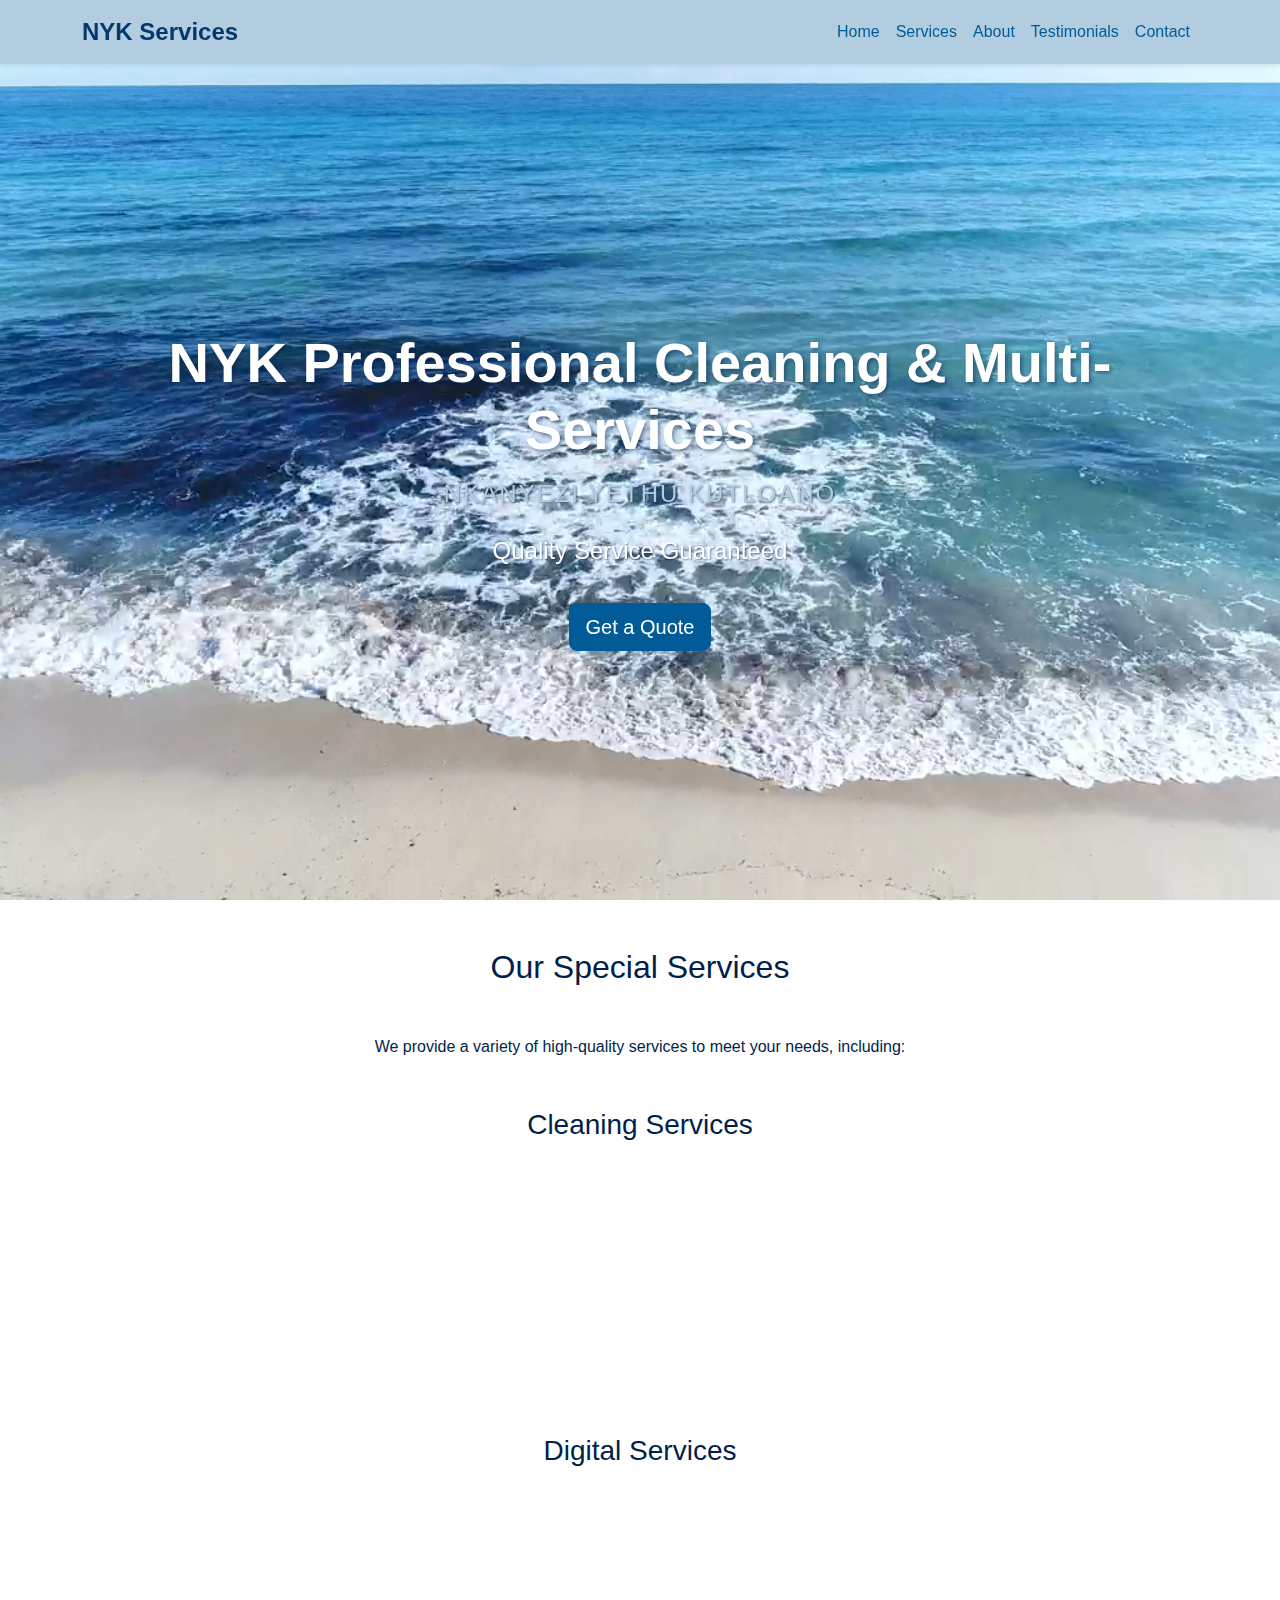
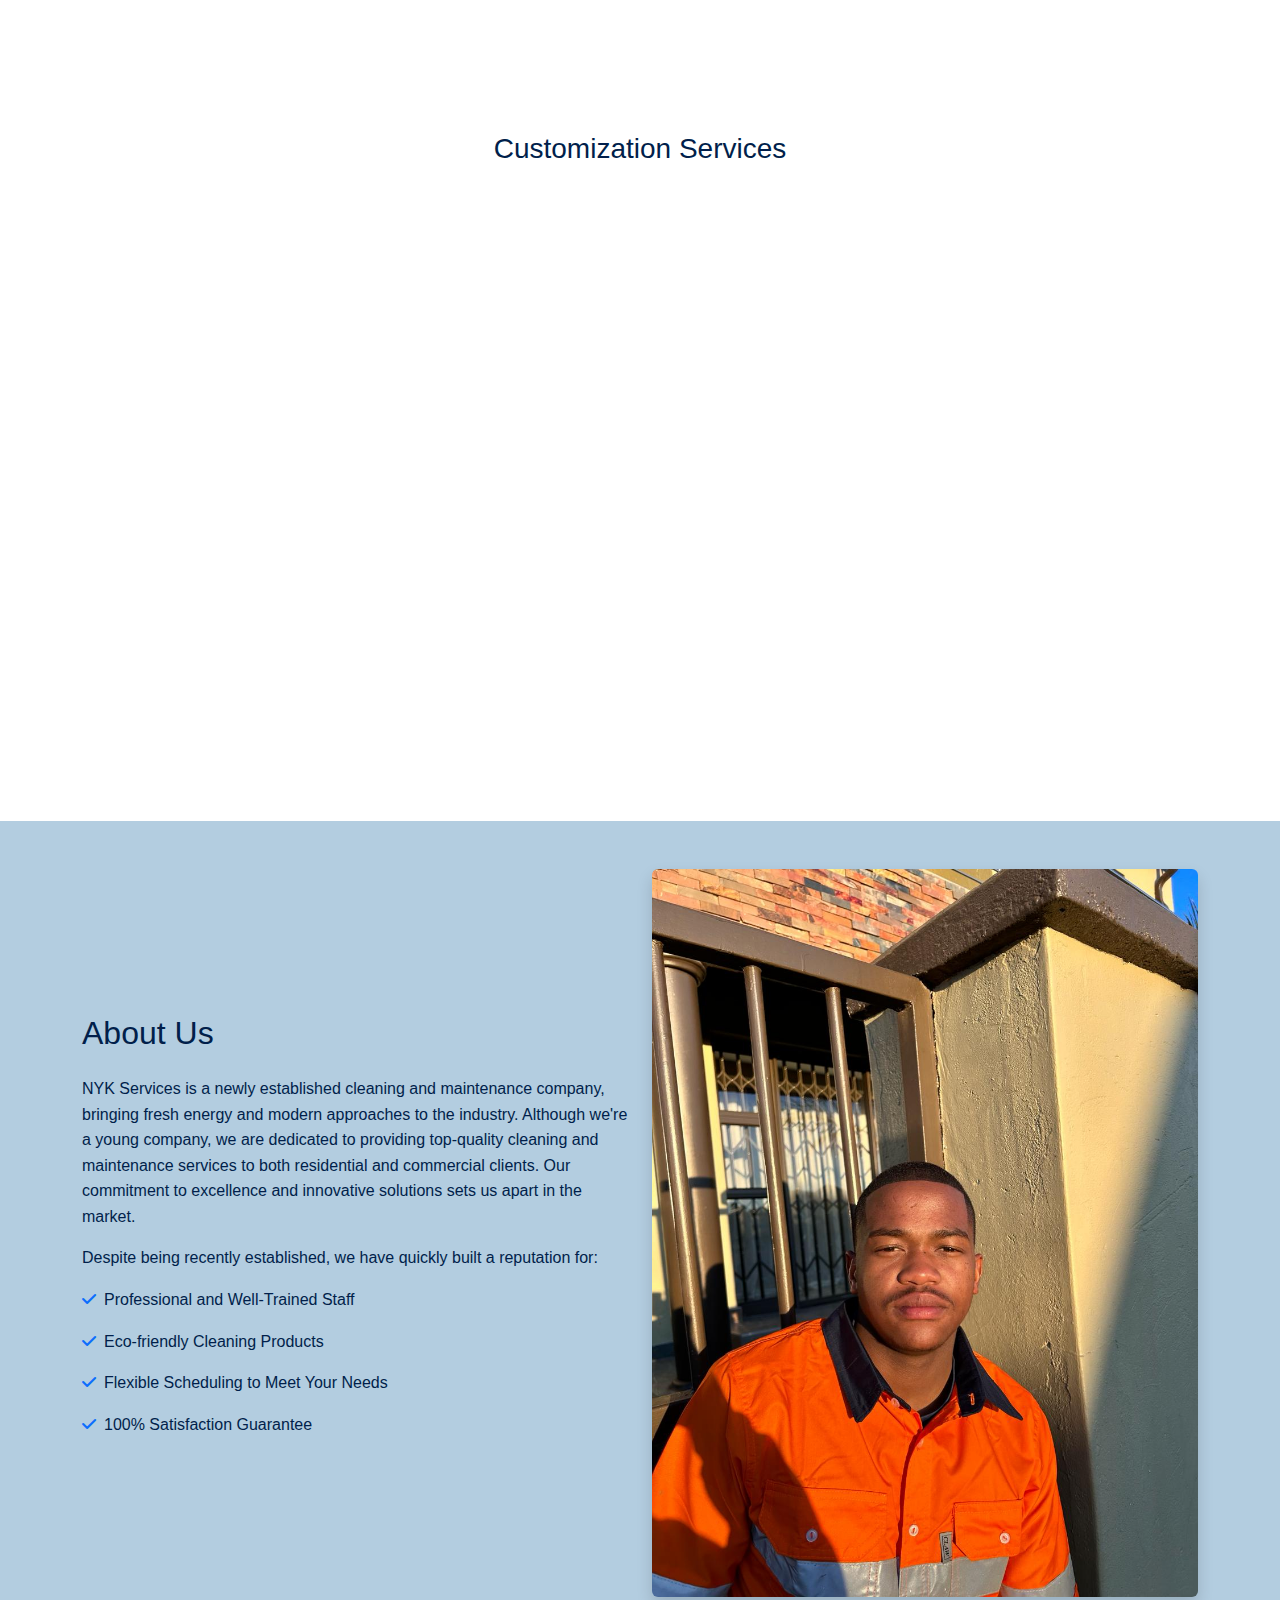
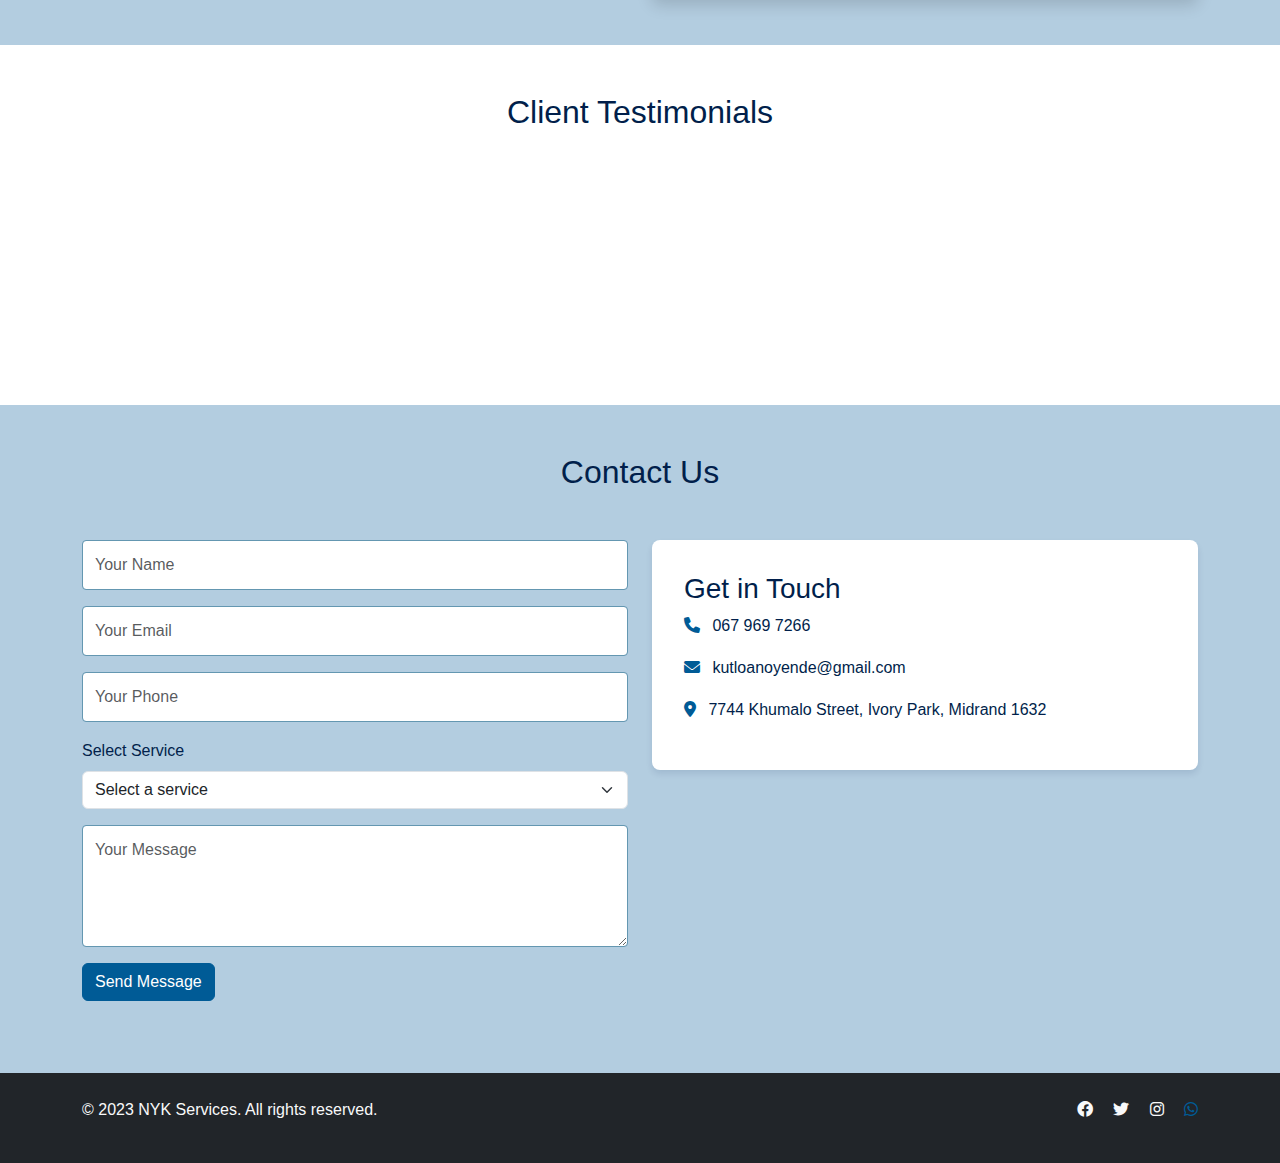
<file: index.html>
<!DOCTYPE html>
<html lang="en">
<head>
    <meta charset="UTF-8">
    <meta name="viewport" content="width=device-width, initial-scale=1.0">
    <title>NYK - Professional Cleaning & Multi-Services</title>
    <link href="https://cdn.jsdelivr.net/npm/bootstrap@5.3.0/dist/css/bootstrap.min.css" rel="stylesheet">
    <link href="https://cdnjs.cloudflare.com/ajax/libs/font-awesome/6.0.0/css/all.min.css" rel="stylesheet">
    <link href="styles.css" rel="stylesheet">
</head>
<body>
    <!-- Navigation -->
    <nav class="navbar navbar-expand-lg navbar-light bg-light fixed-top">
        <div class="container">
            <a class="navbar-brand" href="#">NYK Services</a>
            <button class="navbar-toggler" type="button" data-bs-toggle="collapse" data-bs-target="#navbarNav">
                <span class="navbar-toggler-icon"></span>
            </button>
            <div class="collapse navbar-collapse" id="navbarNav">
                <ul class="navbar-nav ms-auto">
                    <li class="nav-item"><a class="nav-link" href="#home">Home</a></li>
                    <li class="nav-item"><a class="nav-link" href="#services">Services</a></li>
                    <li class="nav-item"><a class="nav-link" href="#about">About</a></li>
                    <li class="nav-item"><a class="nav-link" href="#testimonials">Testimonials</a></li>
                    <li class="nav-item"><a class="nav-link" href="#contact">Contact</a></li>
                </ul>
            </div>
        </div>
    </nav>

    <!-- Hero Section -->
    <header id="home" class="hero">
        <div class="video-background">
            <video autoplay muted loop playsinline>
                <source src="images/mixkit-waves-coming-to-the-beach-5016-hd-ready.mp4" type="video/mp4">
            </video>
        </div>
        <div class="hero-content">
            <div class="container h-100">
                <div class="row h-100 align-items-center">
                    <div class="col-12 text-center">
                        <h1 class="fw-bold">NYK Professional Cleaning & Multi-Services</h1>
                        <h4 class="text-white mb-4 fw-light" style="letter-spacing: 2px; text-transform: uppercase;">Nkanyezi Yethu Kutloano</h4>
                        <p class="lead">Quality Service Guaranteed</p>
                        <a href="/services/contact.html" class="btn btn-primary btn-lg">Get a Quote</a>
                    </div>
                </div>
            </div>
        </div>
    </header>
<!-- Services Section -->
<section id="services" class="py-5">
    <div class="container">
        <h2 class="text-center mb-5">Our Special Services</h2>
        <p class="text-center mb-5">We provide a variety of high-quality services to meet your needs, including:</p>

        <!-- Cleaning Services -->
        <h3 class="text-center mb-4">Cleaning Services</h3>
        <div class="row g-4">
            <div class="col-md-4">
                <a href="services/indoorcarwash-service.html" style="text-decoration: none; color: inherit;">
                    <div class="card h-100">
                        <div class="card-body text-center">
                            <i class="fas fa-car fa-3x mb-3" style="color: var(--medium-blue)"></i>
                            <h4 class="card-title">Mobile Car Detailing Service</h4>
                            <p class="card-text">Professional cleaning for your car, inside and out.</p>
                        </div>
                    </div>
                </a>
            </div>
            <div class="col-md-4">
                <a href="services/yardcleaningandgardening-service.html" style="text-decoration: none; color: inherit;">
                    <div class="card h-100">
                        <div class="card-body text-center">
                            <i class="fas fa-tree fa-3x mb-3" style="color: var(--medium-blue)"></i>
                            <h4 class="card-title">Yard Cleaning and Gardening</h4>
                            <p class="card-text">Building cleaning and Caring.</p>
                        </div>
                    </div>
                </a>
            </div>
            <div class="col-md-4">
                <a href="services/buildingcleaning-service.html" style="text-decoration: none; color: inherit;">
                    <div class="card h-100">
                        <div class="card-body text-center">
                            <i class="fas fa-home fa-3x mb-3" style="color: var(--medium-blue)"></i>                            <h4 class="card-title">Building and cleaning</h4>
                             <p class="card-text">Building cleaning and Caring.</p>
                        </div>
                    </div>
                </a>
            </div>
        </div>

        <!-- Digital Services -->
        <h3 class="text-center my-4">Digital Services</h3>
        <div class="row g-4">
            <div class="col-md-4">
                <a href="services/eventpromotions-service.html" style="text-decoration: none; color: inherit;">
                    <div class="card h-100">
                        <div class="card-body text-center">
                            <i class="fas fa-ad fa-3x mb-3" style="color: var(--medium-blue)"></i>
                            <h4 class="card-title">Event Promotions</h4>
                            <p class="card-text">Creating stunning posts for your events.</p>
                        </div>
                    </div>
                </a>
            </div>
            <div class="col-md-4">
                <a href="services/digital-service.html" style="text-decoration: none; color: inherit;">
                    <div class="card h-100">
                        <div class="card-body text-center">
                            <i class="fas fa-laptop-code fa-3x mb-3" style="color: var(--medium-blue)"></i>
                            <h4 class="card-title">Website Development</h4>
                            <p class="card-text">Building modern and functional websites.</p>
                        </div>
                    </div>
                </a>
            </div>
            <div class="col-md-4">
                <a href="services/deepcleaning-services.html" style="text-decoration: none; color: inherit;">
                    <div class="card h-100">
                        <div class="card-body text-center">
                            <i class="fas fa-broom fa-3x mb-3" style="color: var(--medium-blue)"></i>
                            <h4 class="card-title">Deep Cleaning Services</h4>
                            <p class="card-text">Thorough cleaning for cars, houses, and more.</p>
                        </div>
                    </div>
                </a>
            </div>
        </div>
        

        <!-- Customization Services -->
        <h3 class="text-center my-4">Customization Services</h3>
        <div class="row g-4">
            <div class="col-md-4">
                <a href="services/customization-service.html" style="text-decoration: none; color: inherit;">
                    <div class="card h-100">
                        <div class="card-body text-center">
                            <i class="fas fa-mobile-alt fa-3x mb-3" style="color: var(--medium-blue)"></i>
                            <h4 class="card-title">Phone & Key Customization</h4>
                            <p class="card-text">Unique designs for your gadgets and accessories.</p>
                        </div>
                    </div>
                </a>
            </div>
            <div class="col-md-4">
                <a href="services/painting-service.html" style="text-decoration: none; color: inherit;">
                    <div class="card h-100">
                        <div class="card-body text-center">
                            <i class="fas fa-paint-roller fa-3x mb-3" style="color: var(--medium-blue)"></i>
                            <h4 class="card-title">Painting Services</h4>
                            <ul class="list-unstyled">
                                <li>✓ Paving Painting</li>
                                <li>✓ Wall Painting (Interior & Exterior)</li>
                                <li>✓ Paving Maintenance</li>
                            </ul>
                        </div>
                    </div>
                </a>
            </div>
            <div class="col-md-4">
                <a href="services/automotive-service.html" style="text-decoration: none; color: inherit;">
                    <div class="card h-100">
                        <div class="card-body text-center">
                            <i class="fas fa-cogs fa-3x mb-3" style="color: var(--medium-blue)"></i>
                            <h4 class="card-title">Automotive Services</h4>
                            <ul class="list-unstyled">
                                <li><i class="fas fa-check me-2"></i>Wheel alignment</li>
                                <li><i class="fas fa-check me-2"></i>Tyre changes</li>
                                <li><i class="fas fa-check me-2"></i>Oil changes</li>
                            </ul>
                        </div>
                    </div>
                </a>
            </div>
            <div>
                <!-- Headlight Restoration Service Section -->
                <div class="col-md-4">
                    <a href="services/headlight-restoration-service.html" style="text-decoration: none; color: inherit;">
                        <div class="card h-100">
                            <div class="card-body text-center">
                                <i class="fas fa-car fa-3x mb-3" style="color: var(--medium-blue)"></i>
                                <h4 class="card-title">Headlight Restoration Service</h4>
                                <p class="card-text">Are your headlights foggy, yellow, or scratched? Poor visibility at night? We've got the solution! At NYK.</p>
                            </div>
                        </div>
                    </a>
                </div>
            </div>
        </div>
    </div>
</section>


    <!-- About Section -->
    <section id="about" class="py-5 bg-light">
        <div class="container">
            <div class="row align-items-center">
                <div class="col-lg-6">
                    <h2 class="mb-4">About Us</h2>
                    <p>NYK Services is a newly established cleaning and maintenance company, bringing fresh energy and modern approaches to the industry. Although we're a young company, we are dedicated to providing top-quality cleaning and maintenance services to both residential and commercial clients. Our commitment to excellence and innovative solutions sets us apart in the market.</p>
                    <p>Despite being recently established, we have quickly built a reputation for:</p>
                    <ul class="list-unstyled">
                        <li><i class="fas fa-check text-primary me-2"></i>Professional and Well-Trained Staff</li>
                        <li><i class="fas fa-check text-primary me-2"></i>Eco-friendly Cleaning Products</li>
                        <li><i class="fas fa-check text-primary me-2"></i>Flexible Scheduling to Meet Your Needs</li>
                        <li><i class="fas fa-check text-primary me-2"></i>100% Satisfaction Guarantee</li>
                    </ul>
                </div>
                <div class="col-lg-6">
                    <img src="images/me.jpeg" alt="About NYK Services" class="img-fluid rounded shadow">
                </div>
            </div>
        </div>
    </section>

    <!-- Testimonials Section -->
    <section id="testimonials" class="py-5">
        <div class="container">
            <h2 class="text-center mb-5">Client Testimonials</h2>
            <div class="row">
                <div class="col-md-4 mb-4">
                    <div class="card h-100">
                        <div class="card-body">
                            <p class="card-text">"Excellent service! They are thorough, professional, and always on time."</p>
                            <footer class="blockquote-footer">John D.</footer>
                        </div>
                    </div>
                </div>
                <div class="col-md-4 mb-4">
                    <div class="card h-100">
                        <div class="card-body">
                            <p class="card-text">"The best cleaning service I've ever used. Highly recommended!"</p>
                            <footer class="blockquote-footer">Sarah M.</footer>
                        </div>
                    </div>
                </div>
                <div class="col-md-4 mb-4">
                    <div class="card h-100">
                        <div class="card-body">
                            <p class="card-text">"Very reliable and professional. They do an amazing job every time."</p>
                            <footer class="blockquote-footer">Michael R.</footer>
                        </div>
                    </div>
                </div>
            </div>
        </div>
    </section>

    <!-- Contact Section -->
    <section id="contact" class="py-5 bg-light">
        <div class="container">
            <h2 class="text-center mb-5">Contact Us</h2>
            <div class="row">
                <div class="col-lg-6 mb-4">
                    <form id="contactForm" onsubmit="redirectToGmail(event)">
                        <div class="mb-3">
                            <input type="text" id="name" class="form-control" placeholder="Your Name" required>
                        </div>
                        <div class="mb-3">
                            <input type="email" id="email" class="form-control" placeholder="Your Email" required>
                        </div>
                        <div class="mb-3">
                            <input type="tel" id="phone" class="form-control" placeholder="Your Phone">
                        </div>
                        <div class="mb-3">
                            <label for="service" class="form-label">Select Service</label>
                            <select id="service" class="form-select" required>
                                <option value="" disabled selected>Select a service</option>
                                <option>Cleaning Services</option>
                                <option>Indoor Car Wash</option>
                                <option>Yard Cleaning and Gardening</option>
                                <option>Digital Services</option>
                                <option>Event Promotions</option>
                                <option>Website Development</option>
                                <option>Deep Cleaning Services</option>
                                <option>Customization Services</option>
                                <option>Painting Services</option>
                                <option>Automotive Services</option>
                                <!-- Add more services as needed -->
                            </select>
                        </div>
                        <div class="mb-3">
                            <textarea id="message" class="form-control" rows="4" placeholder="Your Message" required></textarea>
                        </div>
                        <button type="submit" class="btn btn-primary">Send Message</button>
                    </form>
                </div>
                <div class="col-lg-6">
                    <div class="contact-info">
                        <h3>Get in Touch</h3>
                        <p><i class="fas fa-phone me-2"></i> 067 969 7266</p>
                        <p><i class="fas fa-envelope me-2"></i> kutloanoyende@gmail.com</p>
                        <p><i class="fas fa-map-marker-alt me-2"></i> 7744 Khumalo Street, Ivory Park, Midrand 1632</p>
                    </div>
                </div>
            </div>
        </div>
    </section>

    <!-- Footer -->
    <footer class="bg-dark text-light py-4">
        <div class="container">
            <div class="row">
                <div class="col-md-6">
                    <p>&copy; 2023 NYK Services. All rights reserved.</p>
                </div>
                <div class="col-md-6 text-md-end">
                    <a href="#" class="text-light me-3"><i class="fab fa-facebook"></i></a>
                    <a href="#" class="text-light me-3"><i class="fab fa-twitter"></i></a>
                    <a href="#" class="text-light me-3"><i class="fab fa-instagram"></i></a>
                    <a href="https://wa.me/270635975488" target="_blank" class="text-light"><i class="fab fa-whatsapp"></i></a>
                </div>
            </div>
        </div>
    </footer>

    <script src="https://cdn.jsdelivr.net/npm/bootstrap@5.3.0/dist/js/bootstrap.bundle.min.js"></script>
    <script>
        function redirectToGmail(event) {
            event.preventDefault();

            const name = document.getElementById('name').value;
            const email = document.getElementById('email').value;
            const phone = document.getElementById('phone').value;
            const service = document.getElementById('service').value;
            const message = document.getElementById('message').value;

            const subject = `Service Request: ${service} - ${name}`;
            const body = `
Name: ${name}
Email: ${email}
Phone: ${phone}
Service: ${service}

Message:
${message}

IMPORTANT: Please ensure you attach all relevant documents, images, or videos in this email before sending.
            `;

            // Redirect to Gmail
            const gmailUrl = `https://mail.google.com/mail/?view=cm&fs=1&to=kutloanoyende@gmail.com&su=${encodeURIComponent(subject)}&body=${encodeURIComponent(body)}`;
            window.open(gmailUrl, '_blank');
        }
    </script>
    <script src="script.js"></script>
</body>
</html>
</file>
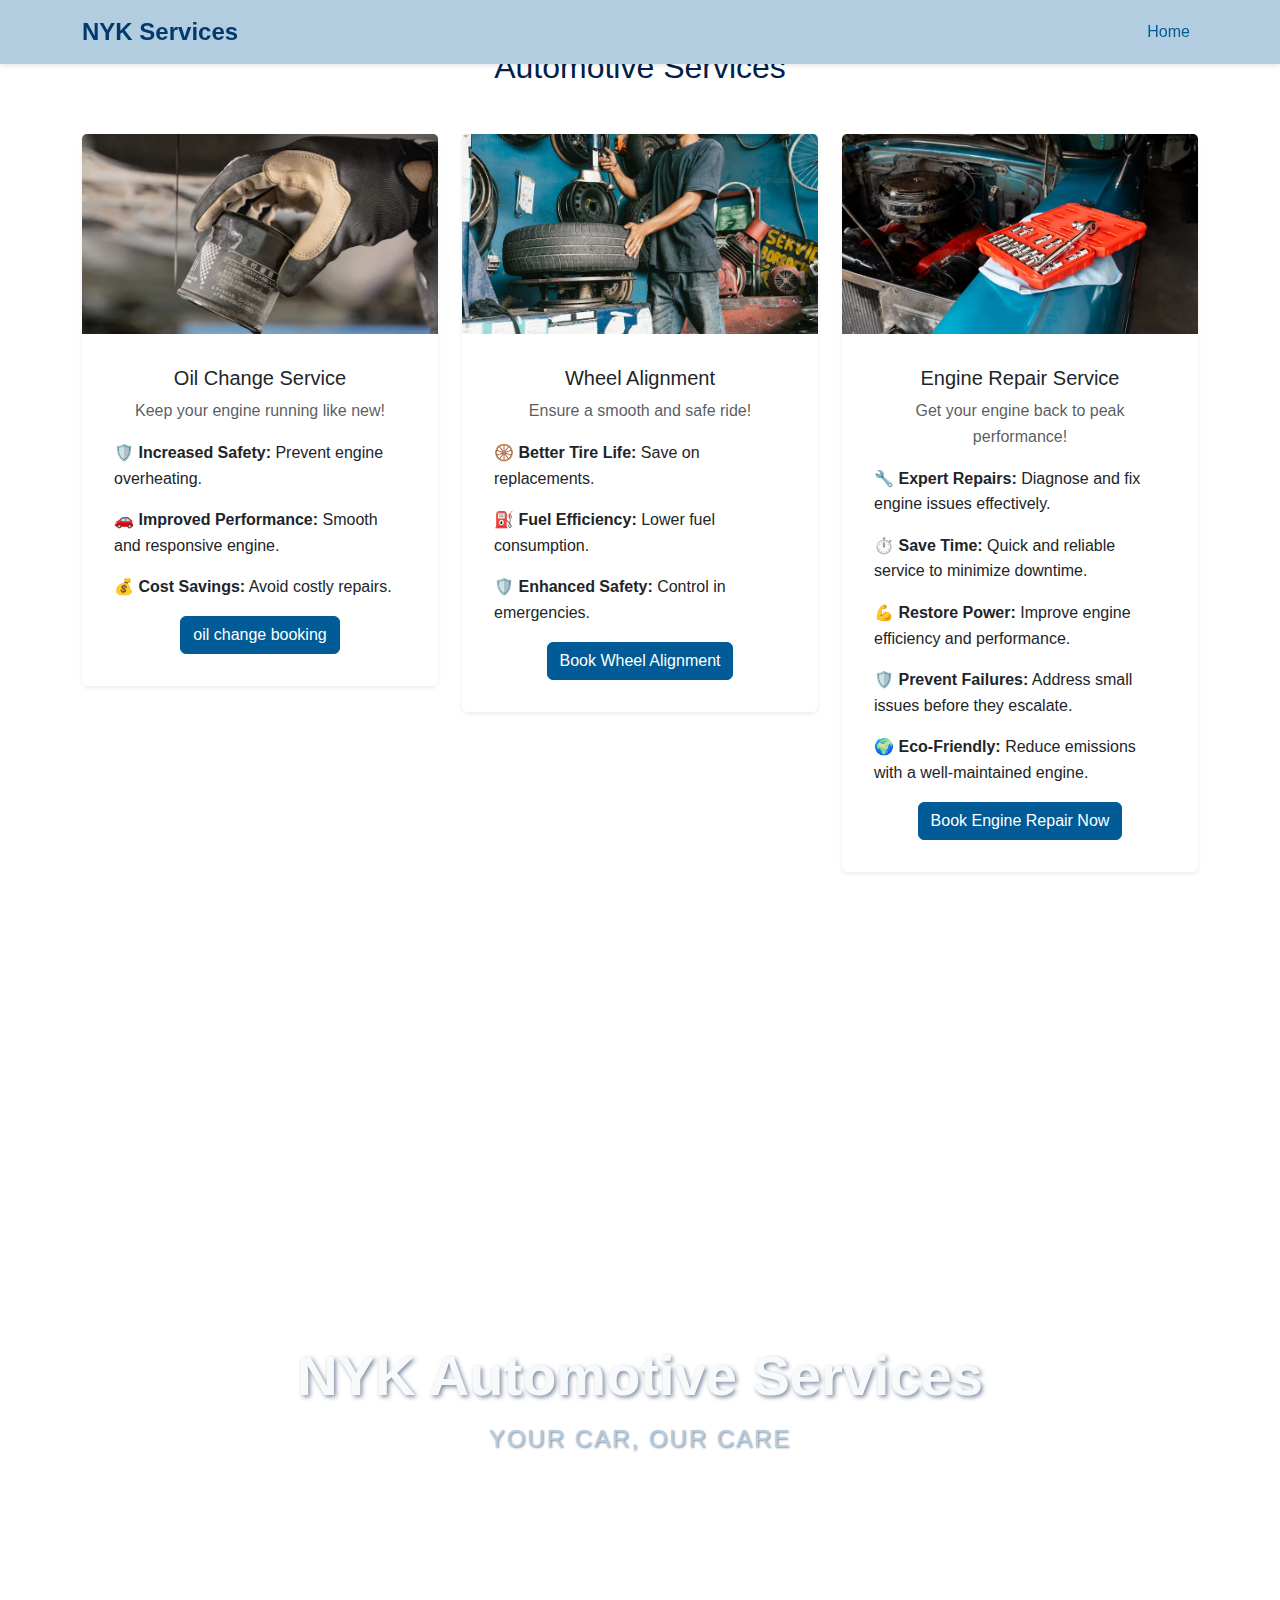
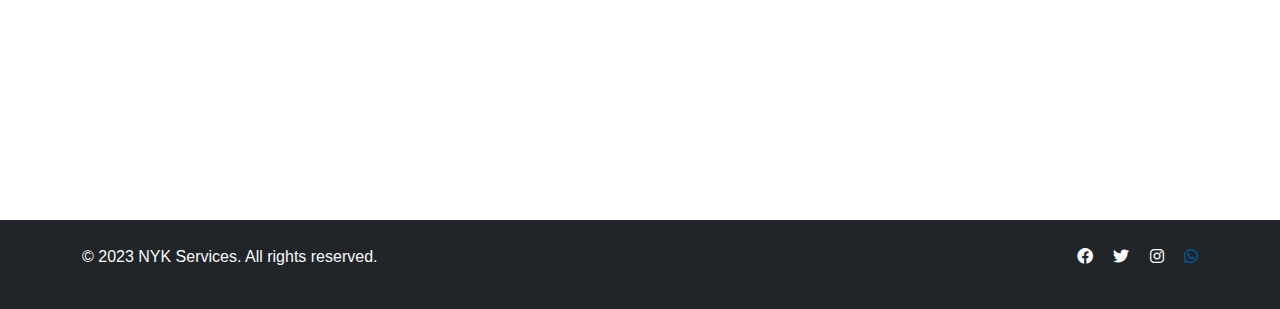
<file: services/automotive-service.html>
<!DOCTYPE html>
<html lang="en">
<head>
    <meta charset="UTF-8">
    <meta name="viewport" content="width=device-width, initial-scale=1.0">
    <title>NYK - Automotive Services</title>
    <link href="https://cdn.jsdelivr.net/npm/bootstrap@5.3.0/dist/css/bootstrap.min.css" rel="stylesheet">
    <link href="https://cdnjs.cloudflare.com/ajax/libs/font-awesome/6.0.0/css/all.min.css" rel="stylesheet">
    <link href="../styles.css" rel="stylesheet"> <!-- Ensure correct path to styles.css -->
</head>
<body>
    <!-- Navigation -->
    <nav class="navbar navbar-expand-lg navbar-light bg-light fixed-top">
        <div class="container">
            <a class="navbar-brand" href="#">NYK Services</a>
            <button class="navbar-toggler" type="button" data-bs-toggle="collapse" data-bs-target="#navbarNav">
                <span class="navbar-toggler-icon"></span>
            </button>
            <div class="collapse navbar-collapse" id="navbarNav">
                <ul class="navbar-nav ms-auto">
                    <li class="nav-item"><a class="nav-link" href="../index.html">Home</a></li>
                </ul>
            </div>
        </div>
    </nav>


    <!-- Automotive Services Section -->
    <section id="automotive-images" class="py-5">
        <div class="container">
            <h2 class="text-center mb-5">Automotive Services</h2>
            <div class="row g-4">
                <!-- Oil Change Card -->
                <div class="col-lg-4 col-md-6">
                    <div class="card shadow-sm">
                        <img src="servicesimages/automotive/3.avif" class="card-img-top img-fluid" alt="Oil Change Service" style="object-fit: cover; height: 200px;">
                        <div class="card-body">
                            <h5 class="card-title text-center">Oil Change Service</h5>
                            <p class="text-muted text-center mb-3">Keep your engine running like new!</p>
                            <ul class="list-unstyled">
                                <li>🛡️ <strong>Increased Safety:</strong> Prevent engine overheating.</li>
                                <li>🚗 <strong>Improved Performance:</strong> Smooth and responsive engine.</li>
                                <li>💰 <strong>Cost Savings:</strong> Avoid costly repairs.</li>
                            </ul>
                            <div class="text-center mt-3">
                                <button type="button" class="btn btn-primary" onclick="window.location.href='./contact.html'">oil change booking</button>
                            </div>
                        </div>
                    </div>
                </div>

                <!-- Wheel Alignment Card -->
                <div class="col-lg-4 col-md-6">
                    <div class="card shadow-sm">
                        <img src="servicesimages/automotive/2.avif" class="card-img-top img-fluid" alt="Wheel Alignment" style="object-fit: cover; height: 200px;">
                        <div class="card-body">
                            <h5 class="card-title text-center">Wheel Alignment</h5>
                            <p class="text-muted text-center mb-3">Ensure a smooth and safe ride!</p>
                            <ul class="list-unstyled">
                                <li>🛞 <strong>Better Tire Life:</strong> Save on replacements.</li>
                                <li>⛽ <strong>Fuel Efficiency:</strong> Lower fuel consumption.</li>
                                <li>🛡️ <strong>Enhanced Safety:</strong> Control in emergencies.</li>
                            </ul>
                            <div class="text-center mt-3">
                                <button type="button" class="btn btn-primary" onclick="window.location.href='./contact.html'">Book Wheel Alignment</button>
                            </div>
                        </div>
                    </div>
                </div>

                <!-- Add more service cards here -->

                <div class="col-lg-4 col-md-6">
                    <div class="card shadow-sm">
                        <!-- Updated Image -->
                        <img src="servicesimages/automotive/4.avif" class="card-img-top img-fluid" alt="Wheel Alignment" style="object-fit: cover; height: 200px;">
                        <div class="card-body">
                            <!-- Updated Title -->
                            <h5 class="card-title text-center">Engine Repair Service</h5>
                            <!-- Updated Description -->
                            <p class="text-muted text-center mb-3">Get your engine back to peak performance!</p>
                            <!-- Updated List -->
                            <ul class="list-unstyled">
                                <li>🔧 <strong>Expert Repairs:</strong> Diagnose and fix engine issues effectively.</li>
                                <li>⏱️ <strong>Save Time:</strong> Quick and reliable service to minimize downtime.</li>
                                <li>💪 <strong>Restore Power:</strong> Improve engine efficiency and performance.</li>
                                <li>🛡️ <strong>Prevent Failures:</strong> Address small issues before they escalate.</li>
                                <li>🌍 <strong>Eco-Friendly:</strong> Reduce emissions with a well-maintained engine.</li>
                            </ul>
                            <!-- Call-to-Action -->
                            <div class="text-center mt-3">
                                <button type="button" class="btn btn-primary" onclick="window.location.href='./contact.html'">Book Engine Repair Now</button>
                            </div>
                        </div>
                    </div>
                </div>
                
    </section>

    

    <!-- Hero Section -->
    <header id="home" class="hero">
        <div class="hero-slider">
            <div class="slide" style="background-image: url('servicesimages/automotive/wheel1.webp');"></div>
        </div>
        <div class="hero-content">
            <div class="container h-100">
                <div class="row h-100 align-items-center">
                    <div class="col-12 text-center">
                        <h1 class="fw-bold text-light">NYK Automotive Services</h1>
                        <h4 class="text-white mb-4 fw-light" style="letter-spacing: 2px; text-transform: uppercase;">Your Car, Our Care</h4>
                    </div>
                </div>
            </div>
        </div>
    </header>
    

    <!-- Footer -->
    <footer class="bg-dark text-light py-4">
        <div class="container">
            <div class="row">
                <div class="col-md-6">
                    <p>&copy; 2023 NYK Services. All rights reserved.</p>
                </div>
                <div class="col-md-6 text-md-end">
                    <a href="#" class="text-light me-3"><i class="fab fa-facebook"></i></a>
                    <a href="#" class="text-light me-3"><i class="fab fa-twitter"></i></a>
                    <a href="#" class="text-light me-3"><i class="fab fa-instagram"></i></a>
                    <a href="https://wa.me/270635975488" target="_blank" class="text-light"><i class="fab fa-whatsapp"></i></a>
                </div>
            </div>
        </div>
    </footer>

    <script src="https://cdn.jsdelivr.net/npm/bootstrap@5.3.0/dist/js/bootstrap.bundle.min.js"></script>
</body>
</html>
</file>
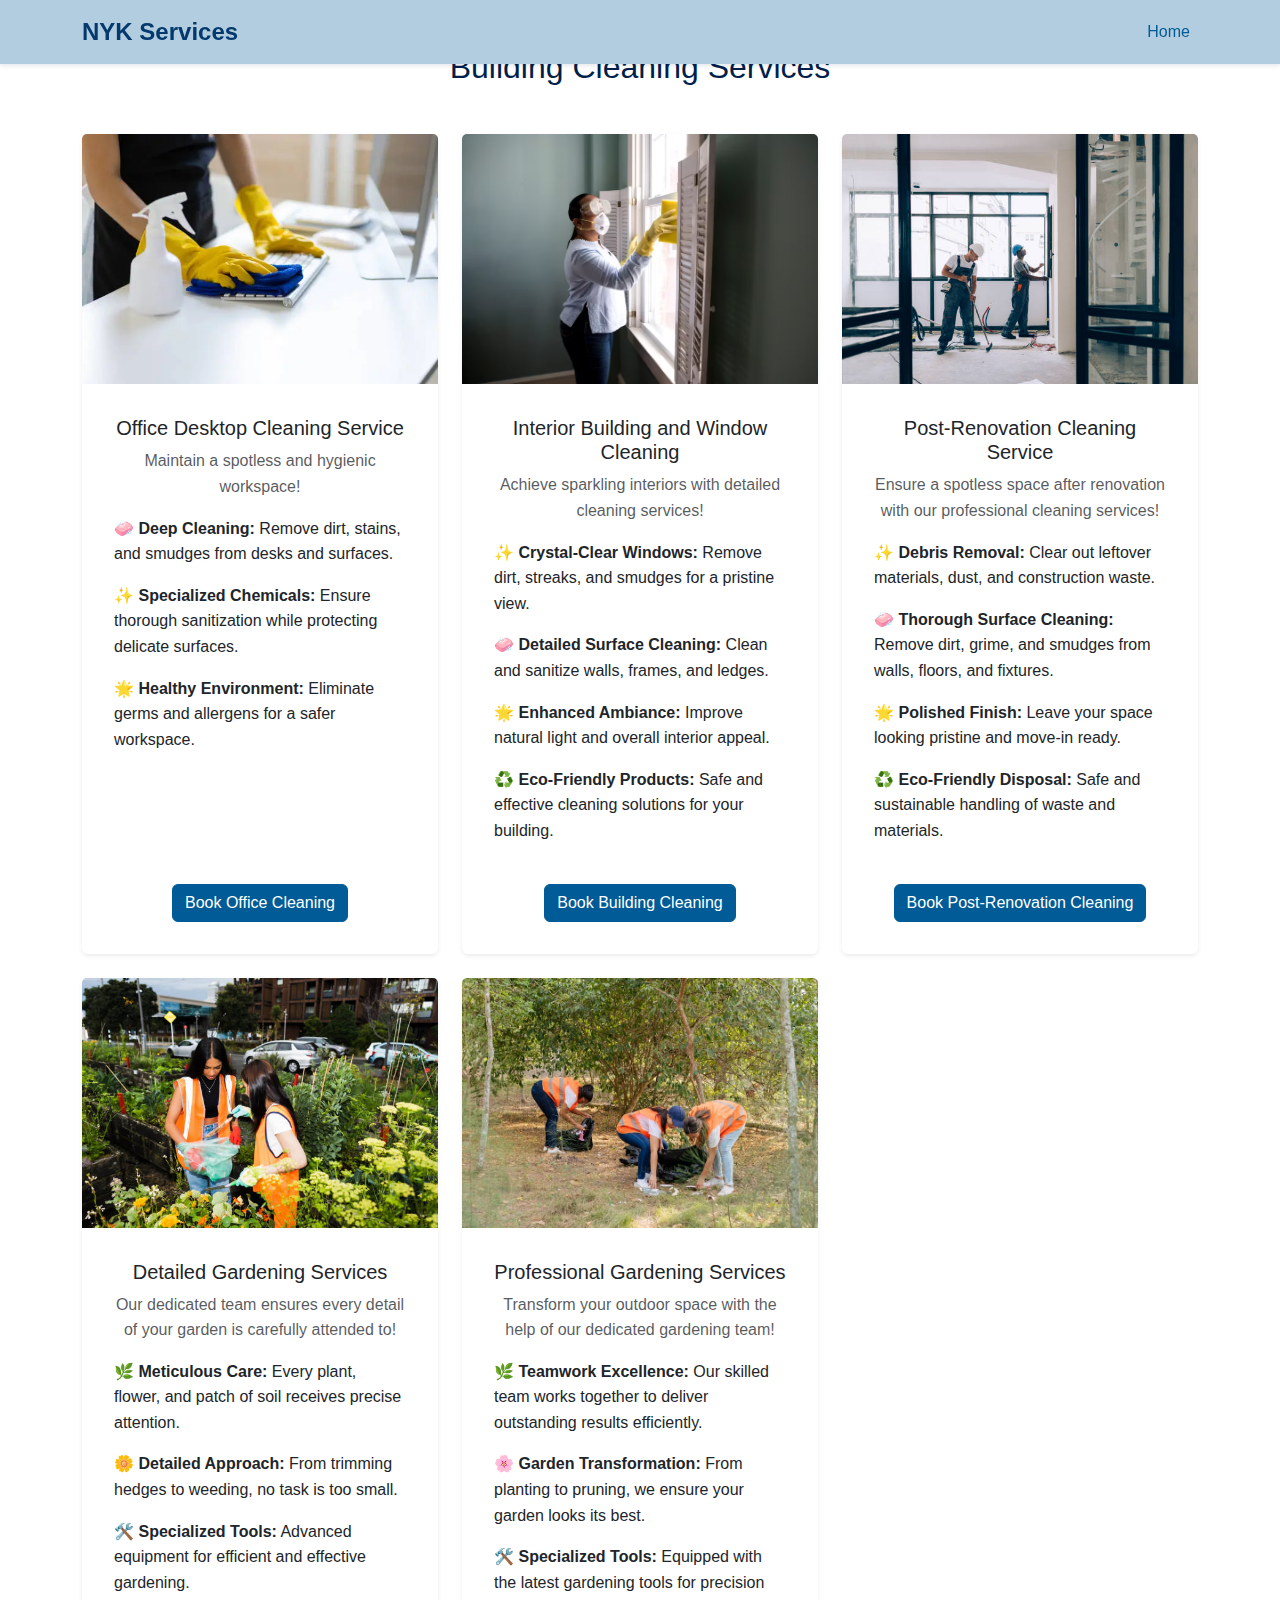
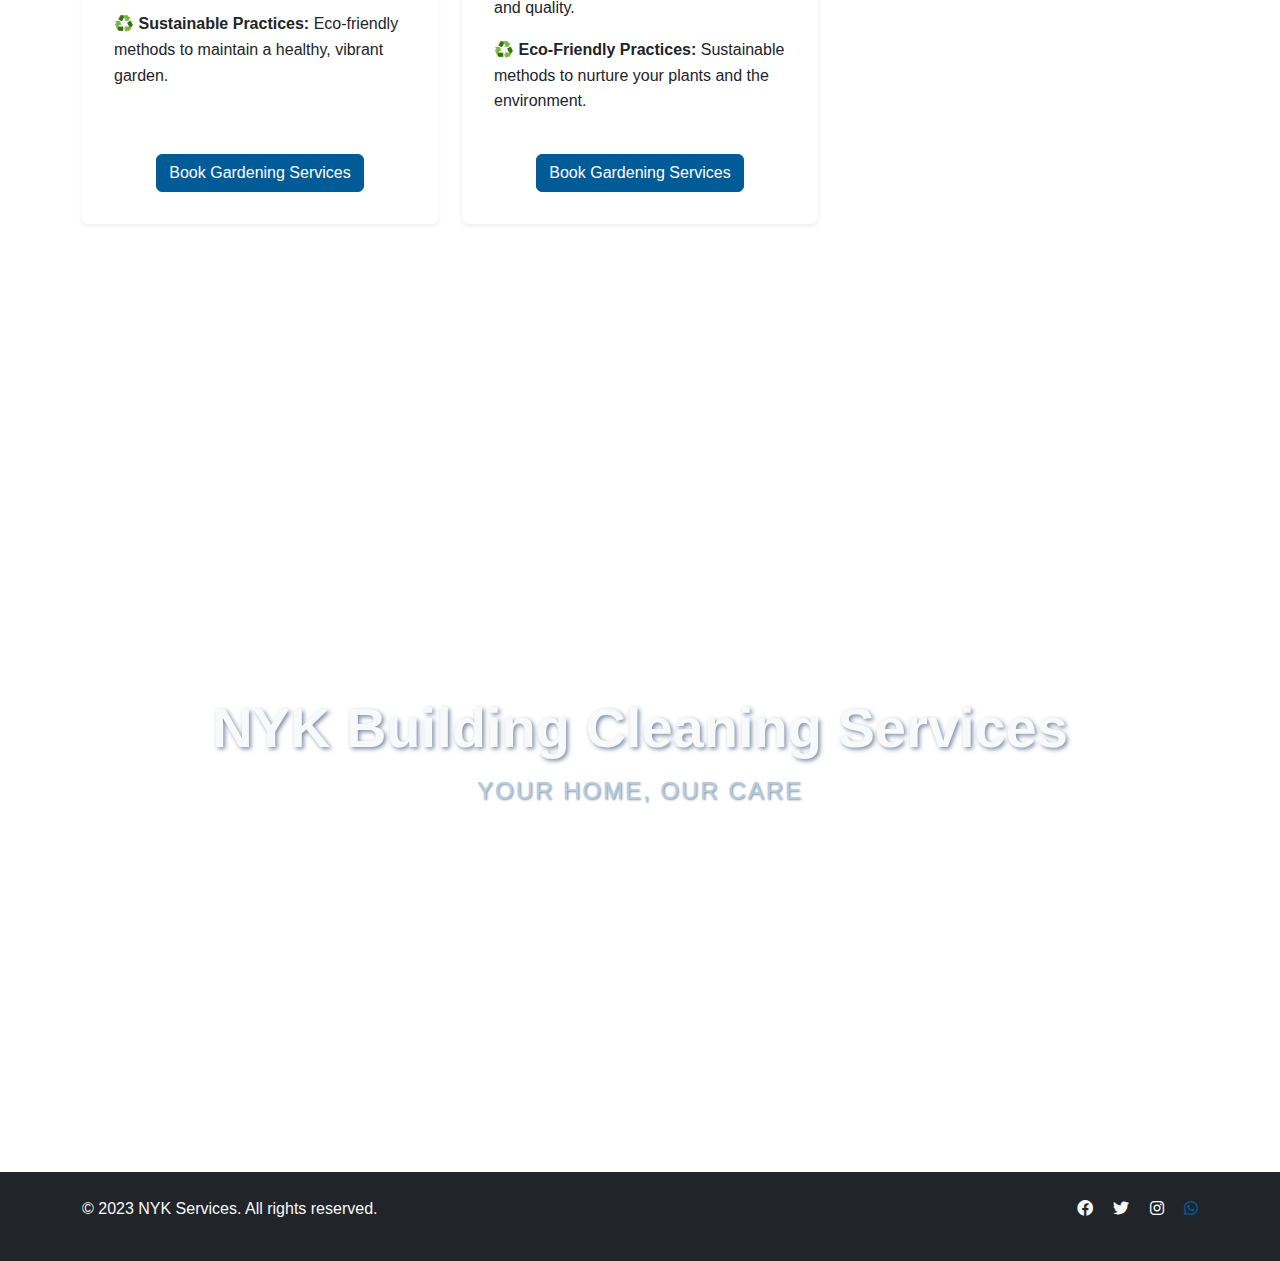
<file: services/buildingcleaning-service.html>
<!DOCTYPE html>
<html lang="en">
<head>
    <meta charset="UTF-8">
    <meta name="viewport" content="width=device-width, initial-scale=1.0">
    <title>NYK - Automotive Services</title>
    <link href="https://cdn.jsdelivr.net/npm/bootstrap@5.3.0/dist/css/bootstrap.min.css" rel="stylesheet">
    <link href="https://cdnjs.cloudflare.com/ajax/libs/font-awesome/6.0.0/css/all.min.css" rel="stylesheet">
    <link href="../styles.css" rel="stylesheet"> <!-- Ensure correct path to styles.css -->
</head>
<body>
    <!-- Navigation -->
    <nav class="navbar navbar-expand-lg navbar-light bg-light fixed-top">
        <div class="container">
            <a class="navbar-brand" href="#">NYK Services</a>
            <button class="navbar-toggler" type="button" data-bs-toggle="collapse" data-bs-target="#navbarNav">
                <span class="navbar-toggler-icon"></span>
            </button>
            <div class="collapse navbar-collapse" id="navbarNav">
                <ul class="navbar-nav ms-auto">
                    <li class="nav-item"><a class="nav-link" href="../index.html">Home</a></li>
                </ul>
            </div>
        </div>
    </nav>

<!-- Automotive Services Section -->
<section id="automotive-images" class="py-5" style="background-color: white;">
    <div class="container">
        <h2 class="text-center mb-5">Building Cleaning Services</h2>
        <div class="row g-4">
            
            <!-- Interior Cleaning Card -->
            <div class="col-lg-4 col-md-6">
                <div class="card shadow-sm h-100">
                    <img src="servicesimages/deepcleaning/cleaning1.webp" class="card-img-top img-fluid" alt="Interior Cleaning Service" style="object-fit: cover; height: 250px;">
                    <div class="card-body d-flex flex-column">
                        <h5 class="card-title text-center">Office Desktop Cleaning Service</h5>
                     <p class="text-muted text-center mb-3">Maintain a spotless and hygienic workspace!</p>
                    <ul class="list-unstyled mb-4">
                      <li>🧼 <strong>Deep Cleaning:</strong> Remove dirt, stains, and smudges from desks and surfaces.</li>
                      <li>✨ <strong>Specialized Chemicals:</strong> Ensure thorough sanitization while protecting delicate surfaces.</li>
                      <li>🌟 <strong>Healthy Environment:</strong> Eliminate germs and allergens for a safer workspace.</li>
                     </ul>
                   <div class="text-center mt-auto">
                      <button type="button" class="btn btn-primary" onclick="window.location.href='./contact.html'">Book Office Cleaning</button>
                   </div>
                    </div>
                </div>
            </div>

            <!-- Engine Cleaning Card -->
            <div class="col-lg-4 col-md-6">
                <div class="card shadow-sm h-100">
                    <img src="servicesimages/deepcleaning/cleaning2.avif" class="card-img-top img-fluid" alt="Engine Cleaning Service" style="object-fit: cover; height: 250px;">
                    <div class="card-body d-flex flex-column">
                        <h5 class="card-title text-center">Interior Building and Window Cleaning</h5>
                        <p class="text-muted text-center mb-3">Achieve sparkling interiors with detailed cleaning services!</p>
                        <ul class="list-unstyled mb-4">
                            <li>✨ <strong>Crystal-Clear Windows:</strong> Remove dirt, streaks, and smudges for a pristine view.</li>
                            <li>🧼 <strong>Detailed Surface Cleaning:</strong> Clean and sanitize walls, frames, and ledges.</li>
                            <li>🌟 <strong>Enhanced Ambiance:</strong> Improve natural light and overall interior appeal.</li>
                            <li>♻️ <strong>Eco-Friendly Products:</strong> Safe and effective cleaning solutions for your building.</li>
                        </ul>
                        <div class="text-center mt-auto">
                            <button type="button" class="btn btn-primary" onclick="window.location.href='./contact.html'">Book Building Cleaning</button>
                        </div>
                    </div>                    
                </div>
            </div>

            <!-- Car Polishing Card -->
            <div class="col-lg-4 col-md-6">
                <div class="card shadow-sm h-100">
                    <img src="servicesimages/deepcleaning/cleaning4.jpg" class="card-img-top img-fluid" alt="Car Polishing Service" style="object-fit: cover; height: 250px;">
                    <div class="card-body d-flex flex-column">
                        <h5 class="card-title text-center">Post-Renovation Cleaning Service</h5>
                        <p class="text-muted text-center mb-3">Ensure a spotless space after renovation with our professional cleaning services!</p>
                        <ul class="list-unstyled mb-4">
                            <li>✨ <strong>Debris Removal:</strong> Clear out leftover materials, dust, and construction waste.</li>
                            <li>🧼 <strong>Thorough Surface Cleaning:</strong> Remove dirt, grime, and smudges from walls, floors, and fixtures.</li>
                            <li>🌟 <strong>Polished Finish:</strong> Leave your space looking pristine and move-in ready.</li>
                            <li>♻️ <strong>Eco-Friendly Disposal:</strong> Safe and sustainable handling of waste and materials.</li>
                        </ul>
                        <div class="text-center mt-auto">
                            <button type="button" class="btn btn-primary" onclick="window.location.href='./contact.html'">Book Post-Renovation Cleaning</button>
                        </div>
                    </div>                    
                </div>
            </div>

            <!-- Wheel Deep Cleaning Card -->
            <div class="col-lg-4 col-md-6">
                <div class="card shadow-sm h-100">
                    <img src="servicesimages/yardcleaningimages/yardgroup1.jpg" class="card-img-top img-fluid" alt="Wheel Deep Cleaning" style="object-fit: cover; height: 250px;">
                    <div class="card-body d-flex flex-column">
                        <h5 class="card-title text-center">Detailed Gardening Services</h5>
                        <p class="text-muted text-center mb-3">Our dedicated team ensures every detail of your garden is carefully attended to!</p>
                        <ul class="list-unstyled mb-4">
                            <li>🌿 <strong>Meticulous Care:</strong> Every plant, flower, and patch of soil receives precise attention.</li>
                            <li>🌼 <strong>Detailed Approach:</strong> From trimming hedges to weeding, no task is too small.</li>
                            <li>🛠️ <strong>Specialized Tools:</strong> Advanced equipment for efficient and effective gardening.</li>
                            <li>♻️ <strong>Sustainable Practices:</strong> Eco-friendly methods to maintain a healthy, vibrant garden.</li>
                        </ul>
                        <div class="text-center mt-auto">
                            <button type="button" class="btn btn-primary" onclick="window.location.href='./contact.html'">Book Gardening Services</button>
                        </div>
                    </div>                                    
                </div>
            </div>

            <!-- Under Car Surface Cleaning Card -->
            <div class="col-lg-4 col-md-6">
                <div class="card shadow-sm h-100">
                    <img src="servicesimages/yardcleaningimages/yard7.avif" class="card-img-top img-fluid" alt="Under Car Surface Cleaning" style="object-fit: cover; height: 250px;">
                    <div class="card-body d-flex flex-column">
                        <h5 class="card-title text-center">Professional Gardening Services</h5>
                        <p class="text-muted text-center mb-3">Transform your outdoor space with the help of our dedicated gardening team!</p>
                        <ul class="list-unstyled mb-4">
                            <li>🌿 <strong>Teamwork Excellence:</strong> Our skilled team works together to deliver outstanding results efficiently.</li>
                            <li>🌸 <strong>Garden Transformation:</strong> From planting to pruning, we ensure your garden looks its best.</li>
                            <li>🛠️ <strong>Specialized Tools:</strong> Equipped with the latest gardening tools for precision and quality.</li>
                            <li>♻️ <strong>Eco-Friendly Practices:</strong> Sustainable methods to nurture your plants and the environment.</li>
                        </ul>
                        <div class="text-center mt-auto">
                            <button type="button" class="btn btn-primary" onclick="window.location.href='./contact.html'">Book Gardening Services</button>
                        </div>
                    </div>                                 
                </div>
            </div>

        </div>
    </div>
</section>



     <!-- Hero Section -->
     <header id="home" class="hero">
        <div class="hero-slider">
            <div class="slide" style="background-image: url('servicesimages/deepcleaning/cleaning6.jpg');"></div>
        </div>
        <div class="hero-content">
            <div class="container h-100">
                <div class="row h-100 align-items-center">
                    <div class="col-12 text-center">
                        <h1 class="fw-bold text-light">NYK  Building Cleaning Services</h1>
                        <h4 class="text-white mb-4 fw-light" style="letter-spacing: 2px; text-transform: uppercase;">Your home, Our Care</h4>
                    </div>
                </div>
            </div>
        </div>
    </header>
    <!-- Footer -->
    <footer class="bg-dark text-light py-4">
        <div class="container">
            <div class="row">
                <div class="col-md-6">
                    <p>&copy; 2023 NYK Services. All rights reserved.</p>
                </div>
                <div class="col-md-6 text-md-end">
                    <a href="#" class="text-light me-3"><i class="fab fa-facebook"></i></a>
                    <a href="#" class="text-light me-3"><i class="fab fa-twitter"></i></a>
                    <a href="#" class="text-light me-3"><i class="fab fa-instagram"></i></a>
                    <a href="https://wa.me/270635975488" target="_blank" class="text-light"><i class="fab fa-whatsapp"></i></a>
                </div>
            </div>
        </div>
    </footer>
    <script src="https://cdn.jsdelivr.net/npm/bootstrap@5.3.0/dist/js/bootstrap.bundle.min.js"></script>
</body>
</html>
</file>
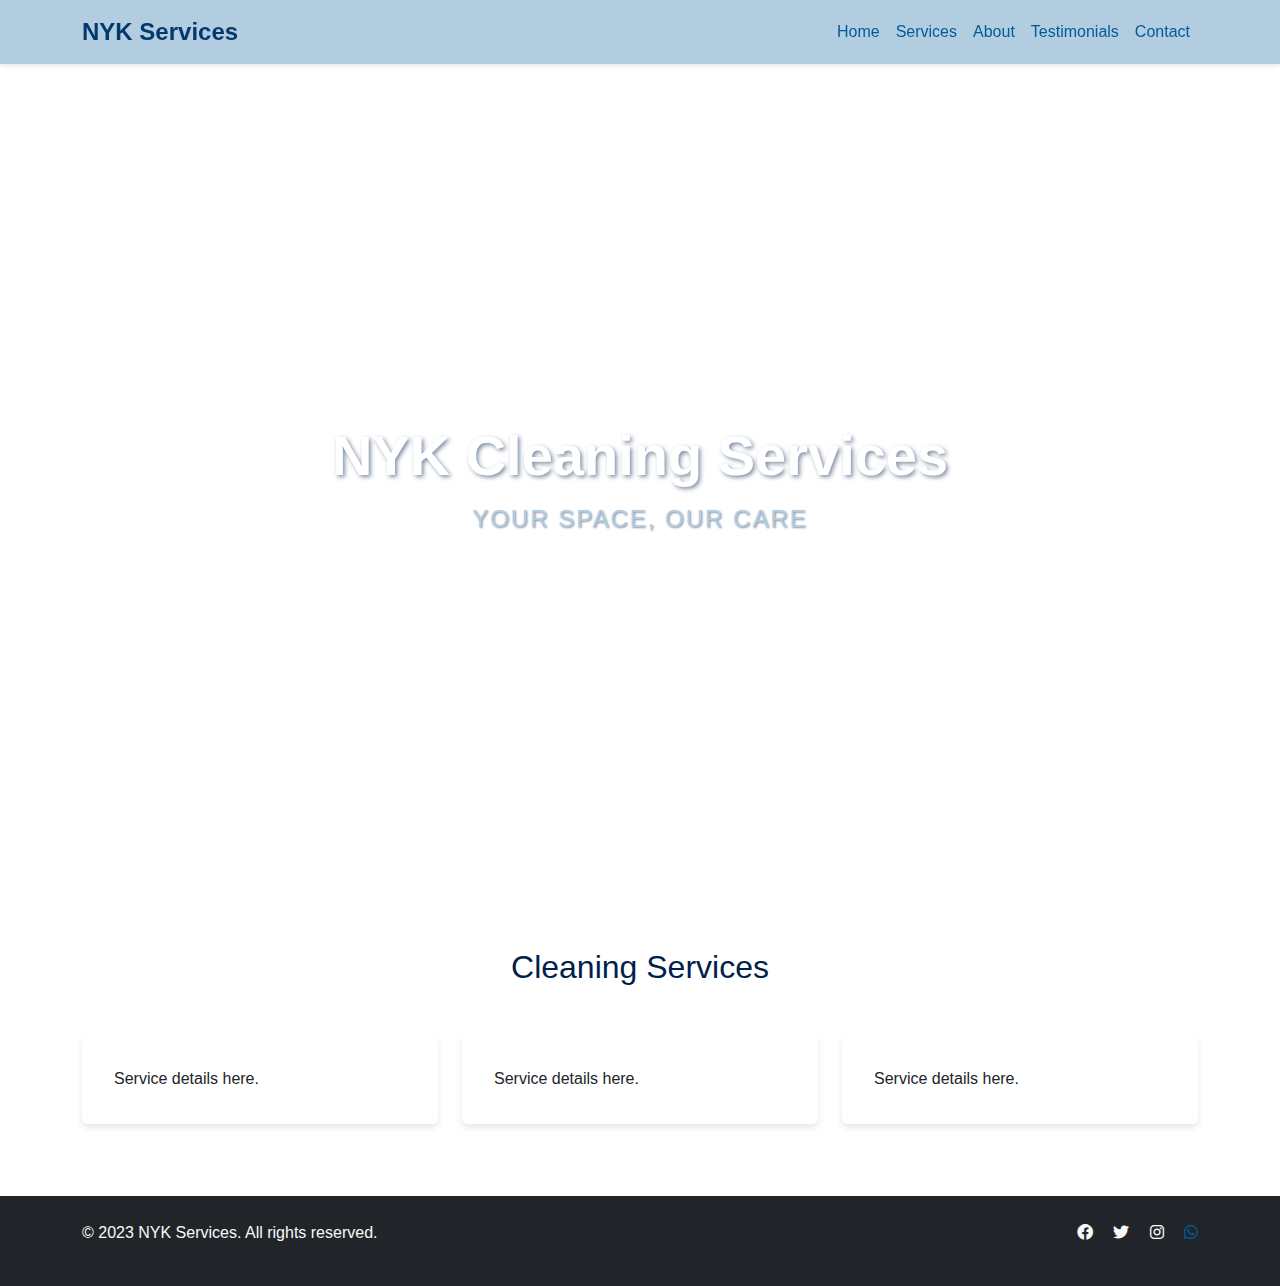
<file: services/cleaning-services.html>
<!DOCTYPE html>
<html lang="en">
<head>
    <meta charset="UTF-8">
    <meta name="viewport" content="width=device-width, initial-scale=1.0">
    <title>NYK - Cleaning Services</title>
    <link href="https://cdn.jsdelivr.net/npm/bootstrap@5.3.0/dist/css/bootstrap.min.css" rel="stylesheet">
    <link href="https://cdnjs.cloudflare.com/ajax/libs/font-awesome/6.0.0/css/all.min.css" rel="stylesheet">
    <link href="../styles.css" rel="stylesheet"> <!-- Ensure correct path to styles.css -->
</head>
<body>
    <!-- Navigation -->
    <nav class="navbar navbar-expand-lg navbar-light bg-light fixed-top">
        <div class="container">
            <a class="navbar-brand" href="#">NYK Services</a>
            <button class="navbar-toggler" type="button" data-bs-toggle="collapse" data-bs-target="#navbarNav">
                <span class="navbar-toggler-icon"></span>
            </button>
            <div class="collapse navbar-collapse" id="navbarNav">
                <ul class="navbar-nav ms-auto">
                    <li class="nav-item"><a class="nav-link" href="../index.html">Home</a></li>
                    <li class="nav-item"><a class="nav-link" href="#services">Services</a></li>
                    <li class="nav-item"><a class="nav-link" href="#about">About</a></li>
                    <li class="nav-item"><a class="nav-link" href="#testimonials">Testimonials</a></li>
                    <li class="nav-item"><a class="nav-link" href="#contact">Contact</a></li>
                </ul>
            </div>
        </div>
    </nav>

    <!-- Hero Section -->
    <header id="home" class="hero">
        <div class="hero-content">
            <div class="container h-100">
                <div class="row h-100 align-items-center">
                    <div class="col-12 text-center">
                        <h1 class="fw-bold">NYK Cleaning Services</h1>
                        <h4 class="text-white mb-4 fw-light" style="letter-spacing: 2px; text-transform: uppercase;">Your Space, Our Care</h4>
                    </div>
                </div>
            </div>
        </div>
    </header>

    <section id="testimonials" class="py-5">
        <div class="container">
            <h2 class="text-center mb-5">Cleaning Services</h2>
            <div class="row">
                <div class="col-md-4 mb-4">
                    <div class="card h-100">
                        <div class="card-body">
                            <p class="card-text">Service details here.</p>
                        </div>
                    </div>
                </div>
                <div class="col-md-4 mb-4">
                    <div class="card h-100">
                        <div class="card-body">
                            <p class="card-text">Service details here.</p>
                        </div>
                    </div>
                </div>
                <div class="col-md-4 mb-4">
                    <div class="card h-100">
                        <div class="card-body">
                            <p class="card-text">Service details here.</p>
                        </div>
                    </div>
                </div>
            </div>
        </div>
    </section>

    <!-- Footer -->
    <footer class="bg-dark text-light py-4">
        <div class="container">
            <div class="row">
                <div class="col-md-6">
                    <p>&copy; 2023 NYK Services. All rights reserved.</p>
                </div>
                <div class="col-md-6 text-md-end">
                    <a href="#" class="text-light me-3"><i class="fab fa-facebook"></i></a>
                    <a href="#" class="text-light me-3"><i class="fab fa-twitter"></i></a>
                    <a href="#" class="text-light me-3"><i class="fab fa-instagram"></i></a>
                    <a href="https://wa.me/270635975488" target="_blank" class="text-light"><i class="fab fa-whatsapp"></i></a>
                </div>
            </div>
        </div>
    </footer>

    <script src="https://cdn.jsdelivr.net/npm/bootstrap@5.3.0/dist/js/bootstrap.bundle.min.js"></script>
</body>
</html>
</file>
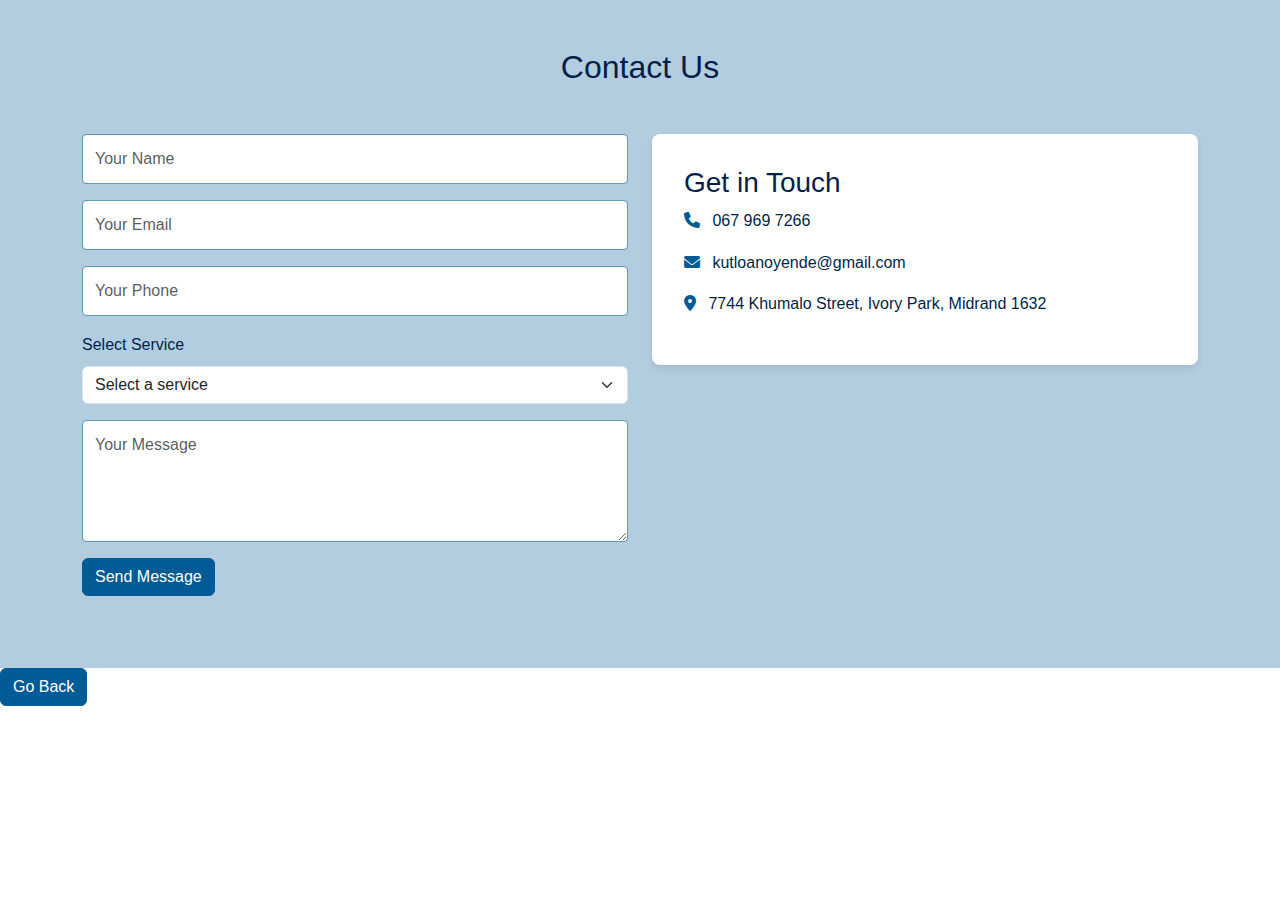
<file: services/contact.html>
<!DOCTYPE html>
<html lang="en">
<head>
    <meta charset="UTF-8">
    <meta name="viewport" content="width=device-width, initial-scale=1.0">
    <title>Contact Us</title>
    <link href="https://cdn.jsdelivr.net/npm/bootstrap@5.3.0/dist/css/bootstrap.min.css" rel="stylesheet">
    <link href="../styles.css" rel="stylesheet"> <!-- Ensure correct path to styles.css -->
    <link href="https://cdnjs.cloudflare.com/ajax/libs/font-awesome/6.0.0/css/all.min.css" rel="stylesheet">
</head>
<body>
    <section id="contact" class="py-5 bg-light">
        <div class="container">
            <h2 class="text-center mb-5">Contact Us</h2>
            <div class="row">
                <div class="col-lg-6 mb-4">
                    <form id="contactForm" onsubmit="redirectToGmail(event)">
                        <div class="mb-3">
                            <input type="text" id="name" class="form-control" placeholder="Your Name" required>
                        </div>
                        <div class="mb-3">
                            <input type="email" id="email" class="form-control" placeholder="Your Email" required>
                        </div>
                        <div class="mb-3">
                            <input type="tel" id="phone" class="form-control" placeholder="Your Phone">
                        </div>
                        <div class="mb-3">
                            <label for="service" class="form-label">Select Service</label>
                            <select id="service" class="form-select" required>
                                <option value="" disabled selected>Select a service</option>
                                <option>Cleaning Services</option>
                                <option>Indoor Car Wash</option>
                                <option>Yard Cleaning and Gardening</option>
                                <option>Digital Services</option>
                                <option>Event Promotions</option>
                                <option>Website Development</option>
                                <option>Deep Cleaning Services</option>
                                <option>Customization Services</option>
                                <option>Painting Services</option>
                                <option>Automotive Services</option>
                                <!-- Add more services as needed -->
                            </select>
                        </div>
                        <div class="mb-3">
                            <textarea id="message" class="form-control" rows="4" placeholder="Your Message" required></textarea>
                        </div>
                        <button type="submit" class="btn btn-primary">Send Message</button>
                    </form>
                </div>
                <div class="col-lg-6">
                    <div class="contact-info">
                        <h3>Get in Touch</h3>
                        <p><i class="fas fa-phone me-2"></i> 067 969 7266</p>
                        <p><i class="fas fa-envelope me-2"></i> kutloanoyende@gmail.com</p>
                        <p><i class="fas fa-map-marker-alt me-2"></i> 7744 Khumalo Street, Ivory Park, Midrand 1632</p>
                    </div>
                </div>
            </div>
        </div>
    </section>
<div class="footer">
    <button type="button" id="back-button" class="btn btn-primary" onclick="window.location.href='../index.html';">Go Back</button>
</div>
   
    
    <script>
        function redirectToGmail(event) {
            event.preventDefault();

            const name = document.getElementById('name').value;
            const email = document.getElementById('email').value;
            const phone = document.getElementById('phone').value;
            const service = document.getElementById('service').value;
            const message = document.getElementById('message').value;

            const subject = `Service Request: ${service} - ${name}`;
            const body = `
Name: ${name}
Email: ${email}
Phone: ${phone}
Service: ${service}

Message:
${message}

IMPORTANT: Please ensure you attach all relevant documents, images, or videos in this email before sending.
            `;

            // Redirect to Gmail
            const gmailUrl = `https://mail.google.com/mail/?view=cm&fs=1&to=kutloanoyende@gmail.com&su=${encodeURIComponent(subject)}&body=${encodeURIComponent(body)}`;
            window.open(gmailUrl, '_blank');
        }
    </script>

    <script src="https://cdn.jsdelivr.net/npm/bootstrap@5.3.0/dist/js/bootstrap.bundle.min.js"></script>
</body>
</html>
</file>
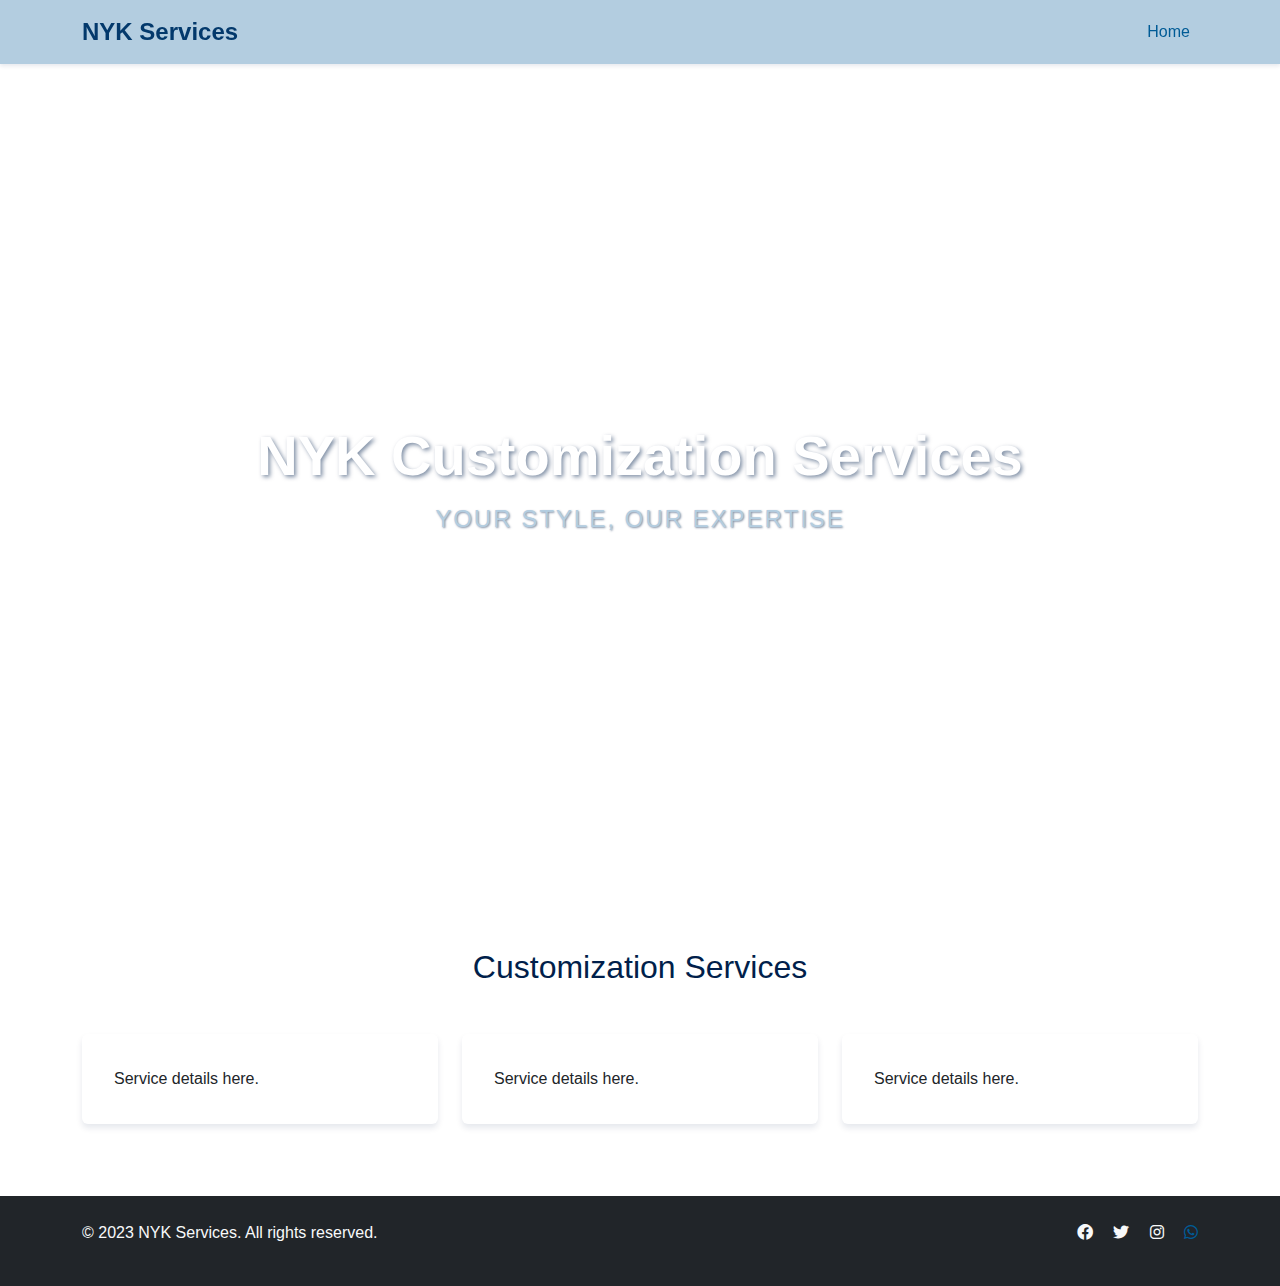
<file: services/customization-service.html>
<!DOCTYPE html>
<html lang="en">
<head>
    <meta charset="UTF-8">
    <meta name="viewport" content="width=device-width, initial-scale=1.0">
    <title>NYK - Customization Services</title>
    <link href="https://cdn.jsdelivr.net/npm/bootstrap@5.3.0/dist/css/bootstrap.min.css" rel="stylesheet">
    <link href="https://cdnjs.cloudflare.com/ajax/libs/font-awesome/6.0.0/css/all.min.css" rel="stylesheet">
    <link href="../styles.css" rel="stylesheet"> <!-- Ensure correct path to styles.css -->
</head>
<body>
    <!-- Navigation -->
    <nav class="navbar navbar-expand-lg navbar-light bg-light fixed-top">
        <div class="container">
            <a class="navbar-brand" href="#">NYK Services</a>
            <button class="navbar-toggler" type="button" data-bs-toggle="collapse" data-bs-target="#navbarNav">
                <span class="navbar-toggler-icon"></span>
            </button>
            <div class="collapse navbar-collapse" id="navbarNav">
                <ul class="navbar-nav ms-auto">
                    <li class="nav-item"><a class="nav-link" href="../index.html">Home</a></li>
                </ul>
            </div>
        </div>
    </nav>

    <!-- Hero Section -->
    <header id="home" class="hero">
        <div class="hero-content">
            <div class="container h-100">
                <div class="row h-100 align-items-center">
                    <div class="col-12 text-center">
                        <h1 class="fw-bold">NYK Customization Services</h1>
                        <h4 class="text-white mb-4 fw-light" style="letter-spacing: 2px; text-transform: uppercase;">Your Style, Our Expertise</h4>
                    </div>
                </div>
            </div>
        </div>
    </header>

    <section id="testimonials" class="py-5">
        <div class="container">
            <h2 class="text-center mb-5">Customization Services</h2>
            <div class="row">
                <div class="col-md-4 mb-4">
                    <div class="card h-100">
                        <div class="card-body">
                            <p class="card-text">Service details here.</p>
                        </div>
                    </div>
                </div>
                <div class="col-md-4 mb-4">
                    <div class="card h-100">
                        <div class="card-body">
                            <p class="card-text">Service details here.</p>
                        </div>
                    </div>
                </div>
                <div class="col-md-4 mb-4">
                    <div class="card h-100">
                        <div class="card-body">
                            <p class="card-text">Service details here.</p>
                        </div>
                    </div>
                </div>
            </div>
        </div>
    </section>

    <!-- Footer -->
    <footer class="bg-dark text-light py-4">
        <div class="container">
            <div class="row">
                <div class="col-md-6">
                    <p>&copy; 2023 NYK Services. All rights reserved.</p>
                </div>
                <div class="col-md-6 text-md-end">
                    <a href="#" class="text-light me-3"><i class="fab fa-facebook"></i></a>
                    <a href="#" class="text-light me-3"><i class="fab fa-twitter"></i></a>
                    <a href="#" class="text-light me-3"><i class="fab fa-instagram"></i></a>
                    <a href="https://wa.me/270635975488" target="_blank" class="text-light"><i class="fab fa-whatsapp"></i></a>
                </div>
            </div>
        </div>
    </footer>

    <script src="https://cdn.jsdelivr.net/npm/bootstrap@5.3.0/dist/js/bootstrap.bundle.min.js"></script>
</body>
</html>
</file>
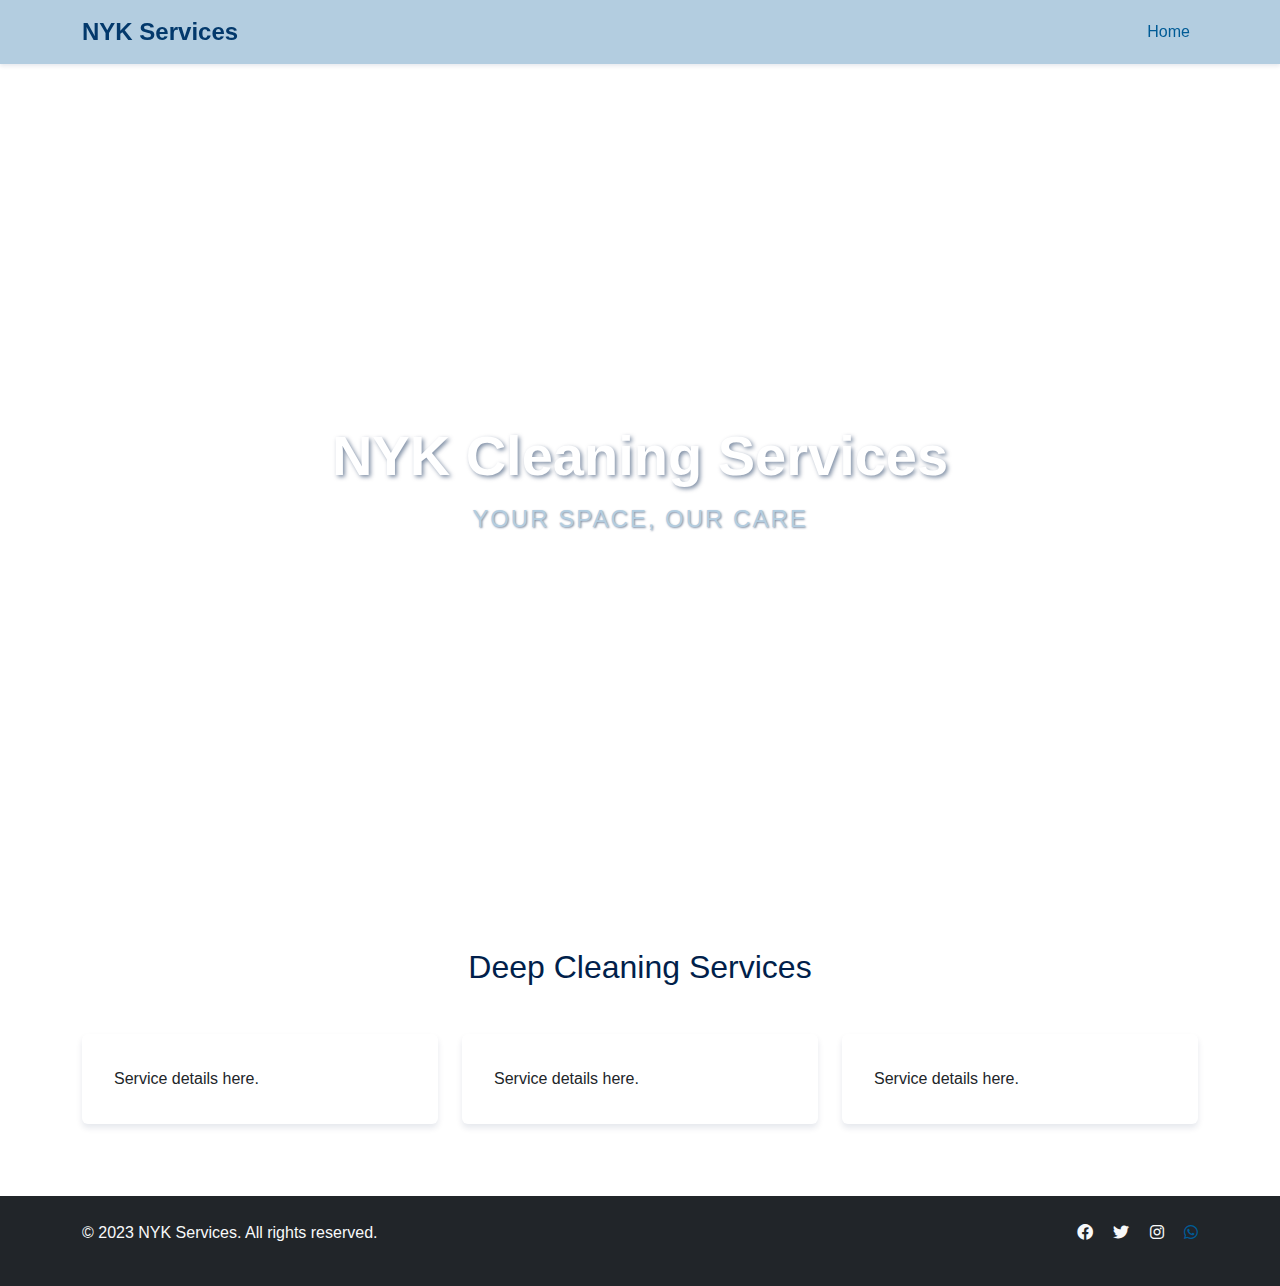
<file: services/deepcleaning-services.html>
<!DOCTYPE html>
<html lang="en">
<head>
    <meta charset="UTF-8">
    <meta name="viewport" content="width=device-width, initial-scale=1.0">
    <title>NYK - Cleaning Services</title>
    <link href="https://cdn.jsdelivr.net/npm/bootstrap@5.3.0/dist/css/bootstrap.min.css" rel="stylesheet">
    <link href="https://cdnjs.cloudflare.com/ajax/libs/font-awesome/6.0.0/css/all.min.css" rel="stylesheet">
    <link href="../styles.css" rel="stylesheet"> <!-- Ensure correct path to styles.css -->
</head>
<body>
    <!-- Navigation -->
    <nav class="navbar navbar-expand-lg navbar-light bg-light fixed-top">
        <div class="container">
            <a class="navbar-brand" href="#">NYK Services</a>
            <button class="navbar-toggler" type="button" data-bs-toggle="collapse" data-bs-target="#navbarNav">
                <span class="navbar-toggler-icon"></span>
            </button>
            <div class="collapse navbar-collapse" id="navbarNav">
                <ul class="navbar-nav ms-auto">
                    <li class="nav-item"><a class="nav-link" href="../index.html">Home</a></li>
                </ul>
            </div>
        </div>
    </nav>

    <!-- Hero Section -->
    <header id="home" class="hero">
        <div class="hero-content">
            <div class="container h-100">
                <div class="row h-100 align-items-center">
                    <div class="col-12 text-center">
                        <h1 class="fw-bold">NYK Cleaning Services</h1>
                        <h4 class="text-white mb-4 fw-light" style="letter-spacing: 2px; text-transform: uppercase;">Your Space, Our Care</h4>
                    </div>
                </div>
            </div>
        </div>
    </header>

    <section id="testimonials" class="py-5">
        <div class="container">
            <h2 class="text-center mb-5">Deep Cleaning Services</h2>
            <div class="row">
                <div class="col-md-4 mb-4">
                    <div class="card h-100">
                        <div class="card-body">
                            <p class="card-text">Service details here.</p>
                        </div>
                    </div>
                </div>
                <div class="col-md-4 mb-4">
                    <div class="card h-100">
                        <div class="card-body">
                            <p class="card-text">Service details here.</p>
                        </div>
                    </div>
                </div>
                <div class="col-md-4 mb-4">
                    <div class="card h-100">
                        <div class="card-body">
                            <p class="card-text">Service details here.</p>
                        </div>
                    </div>
                </div>
            </div>
        </div>
    </section>

    <!-- Footer -->
    <footer class="bg-dark text-light py-4">
        <div class="container">
            <div class="row">
                <div class="col-md-6">
                    <p>&copy; 2023 NYK Services. All rights reserved.</p>
                </div>
                <div class="col-md-6 text-md-end">
                    <a href="#" class="text-light me-3"><i class="fab fa-facebook"></i></a>
                    <a href="#" class="text-light me-3"><i class="fab fa-twitter"></i></a>
                    <a href="#" class="text-light me-3"><i class="fab fa-instagram"></i></a>
                    <a href="https://wa.me/270635975488" target="_blank" class="text-light"><i class="fab fa-whatsapp"></i></a>
                </div>
            </div>
        </div>
    </footer>

    <script src="https://cdn.jsdelivr.net/npm/bootstrap@5.3.0/dist/js/bootstrap.bundle.min.js"></script>
</body>
</html>
</file>
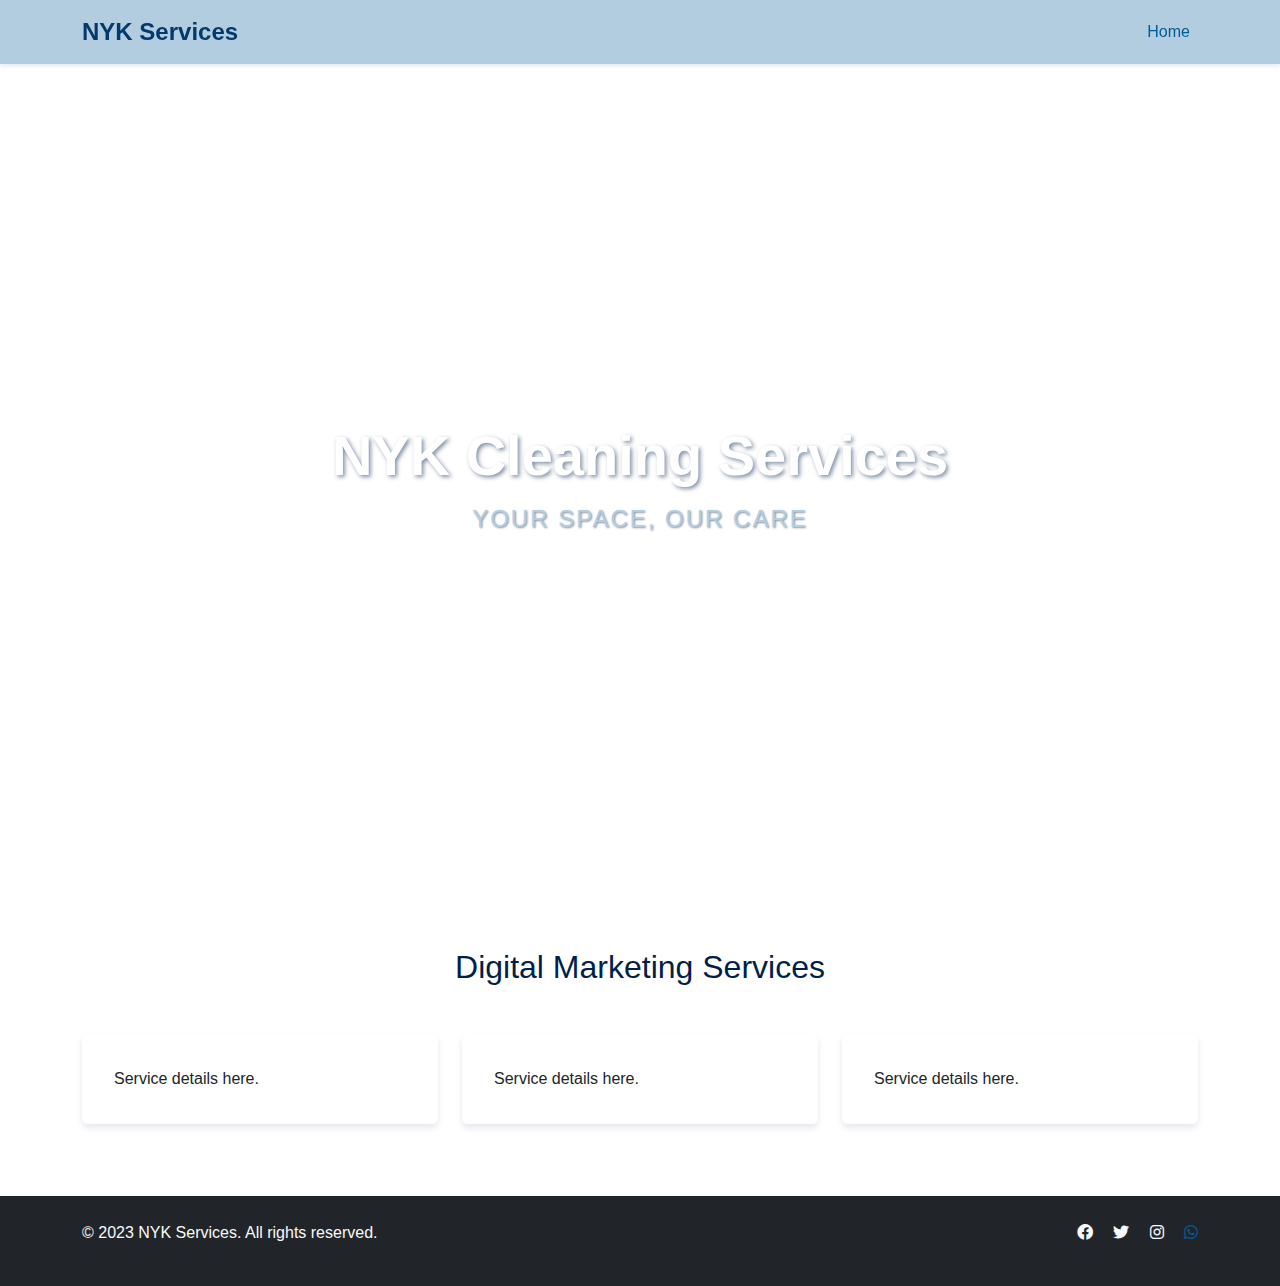
<file: services/digital-service.html>
<!DOCTYPE html>
<html lang="en">
<head>
    <meta charset="UTF-8">
    <meta name="viewport" content="width=device-width, initial-scale=1.0">
    <title>NYK - Cleaning Services</title>
    <link href="https://cdn.jsdelivr.net/npm/bootstrap@5.3.0/dist/css/bootstrap.min.css" rel="stylesheet">
    <link href="https://cdnjs.cloudflare.com/ajax/libs/font-awesome/6.0.0/css/all.min.css" rel="stylesheet">
    <link href="../styles.css" rel="stylesheet"> <!-- Ensure correct path to styles.css -->
</head>
<body>
    <!-- Navigation -->
    <nav class="navbar navbar-expand-lg navbar-light bg-light fixed-top">
        <div class="container">
            <a class="navbar-brand" href="#">NYK Services</a>
            <button class="navbar-toggler" type="button" data-bs-toggle="collapse" data-bs-target="#navbarNav">
                <span class="navbar-toggler-icon"></span>
            </button>
            <div class="collapse navbar-collapse" id="navbarNav">
                <ul class="navbar-nav ms-auto">
                    <li class="nav-item"><a class="nav-link" href="../index.html">Home</a></li>
            </div>
        </div>
    </nav>

    <!-- Hero Section -->
    <header id="home" class="hero">
        <div class="hero-content">
            <div class="container h-100">
                <div class="row h-100 align-items-center">
                    <div class="col-12 text-center">
                        <h1 class="fw-bold">NYK Cleaning Services</h1>
                        <h4 class="text-white mb-4 fw-light" style="letter-spacing: 2px; text-transform: uppercase;">Your Space, Our Care</h4>
                    </div>
                </div>
            </div>
        </div>
    </header>

    <section id="testimonials" class="py-5">
        <div class="container">
            <h2 class="text-center mb-5">Digital Marketing Services</h2>
            <div class="row">
                <div class="col-md-4 mb-4">
                    <div class="card h-100">
                        <div class="card-body">
                            <p class="card-text">Service details here.</p>
                        </div>
                    </div>
                </div>
                <div class="col-md-4 mb-4">
                    <div class="card h-100">
                        <div class="card-body">
                            <p class="card-text">Service details here.</p>
                        </div>
                    </div>
                </div>
                <div class="col-md-4 mb-4">
                    <div class="card h-100">
                        <div class="card-body">
                            <p class="card-text">Service details here.</p>
                        </div>
                    </div>
                </div>
            </div>
        </div>
    </section>

    <!-- Footer -->
    <footer class="bg-dark text-light py-4">
        <div class="container">
            <div class="row">
                <div class="col-md-6">
                    <p>&copy; 2023 NYK Services. All rights reserved.</p>
                </div>
                <div class="col-md-6 text-md-end">
                    <a href="#" class="text-light me-3"><i class="fab fa-facebook"></i></a>
                    <a href="#" class="text-light me-3"><i class="fab fa-twitter"></i></a>
                    <a href="#" class="text-light me-3"><i class="fab fa-instagram"></i></a>
                    <a href="https://wa.me/270635975488" target="_blank" class="text-light"><i class="fab fa-whatsapp"></i></a>
                </div>
            </div>
        </div>
    </footer>

    <script src="https://cdn.jsdelivr.net/npm/bootstrap@5.3.0/dist/js/bootstrap.bundle.min.js"></script>
</body>
</html>
</file>
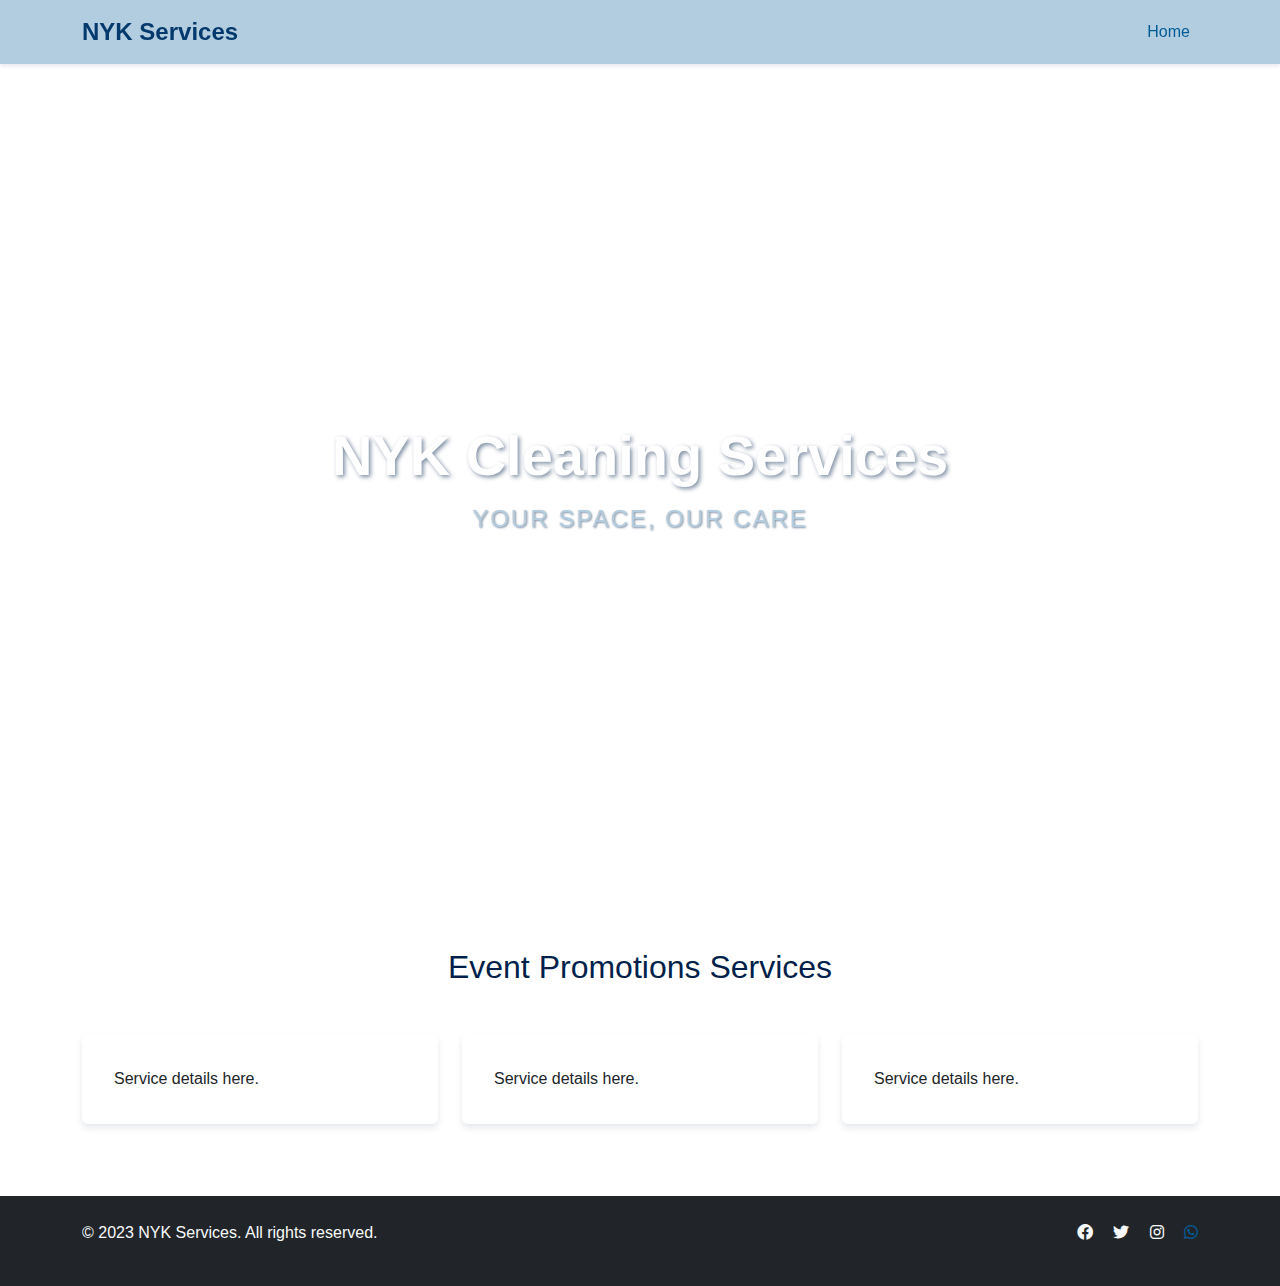
<file: services/eventpromotions-service.html>
<!DOCTYPE html>
<html lang="en">
<head>
    <meta charset="UTF-8">
    <meta name="viewport" content="width=device-width, initial-scale=1.0">
    <title>NYK - Cleaning Services</title>
    <link href="https://cdn.jsdelivr.net/npm/bootstrap@5.3.0/dist/css/bootstrap.min.css" rel="stylesheet">
    <link href="https://cdnjs.cloudflare.com/ajax/libs/font-awesome/6.0.0/css/all.min.css" rel="stylesheet">
    <link href="../styles.css" rel="stylesheet"> <!-- Ensure correct path to styles.css -->
</head>
<body>
    <!-- Navigation -->
    <nav class="navbar navbar-expand-lg navbar-light bg-light fixed-top">
        <div class="container">
            <a class="navbar-brand" href="#">NYK Services</a>
            <button class="navbar-toggler" type="button" data-bs-toggle="collapse" data-bs-target="#navbarNav">
                <span class="navbar-toggler-icon"></span>
            </button>
            <div class="collapse navbar-collapse" id="navbarNav">
                <ul class="navbar-nav ms-auto">
                    <li class="nav-item"><a class="nav-link" href="../index.html">Home</a></li>
                </ul>
            </div>
        </div>
    </nav>

    <!-- Hero Section -->
    <header id="home" class="hero">
        <div class="hero-content">
            <div class="container h-100">
                <div class="row h-100 align-items-center">
                    <div class="col-12 text-center">
                        <h1 class="fw-bold">NYK Cleaning Services</h1>
                        <h4 class="text-white mb-4 fw-light" style="letter-spacing: 2px; text-transform: uppercase;">Your Space, Our Care</h4>
                    </div>
                </div>
            </div>
        </div>
    </header>

    <section id="testimonials" class="py-5">
        <div class="container">
            <h2 class="text-center mb-5">Event Promotions Services</h2>
            <div class="row">
                <div class="col-md-4 mb-4">
                    <div class="card h-100">
                        <div class="card-body">
                            <p class="card-text">Service details here.</p>
                        </div>
                    </div>
                </div>
                <div class="col-md-4 mb-4">
                    <div class="card h-100">
                        <div class="card-body">
                            <p class="card-text">Service details here.</p>
                        </div>
                    </div>
                </div>
                <div class="col-md-4 mb-4">
                    <div class="card h-100">
                        <div class="card-body">
                            <p class="card-text">Service details here.</p>
                        </div>
                    </div>
                </div>
            </div>
        </div>
    </section>

    <!-- Footer -->
    <footer class="bg-dark text-light py-4">
        <div class="container">
            <div class="row">
                <div class="col-md-6">
                    <p>&copy; 2023 NYK Services. All rights reserved.</p>
                </div>
                <div class="col-md-6 text-md-end">
                    <a href="#" class="text-light me-3"><i class="fab fa-facebook"></i></a>
                    <a href="#" class="text-light me-3"><i class="fab fa-twitter"></i></a>
                    <a href="#" class="text-light me-3"><i class="fab fa-instagram"></i></a>
                    <a href="https://wa.me/270635975488" target="_blank" class="text-light"><i class="fab fa-whatsapp"></i></a>
                </div>
            </div>
        </div>
    </footer>

    <script src="https://cdn.jsdelivr.net/npm/bootstrap@5.3.0/dist/js/bootstrap.bundle.min.js"></script>
</body>
</html>
</file>
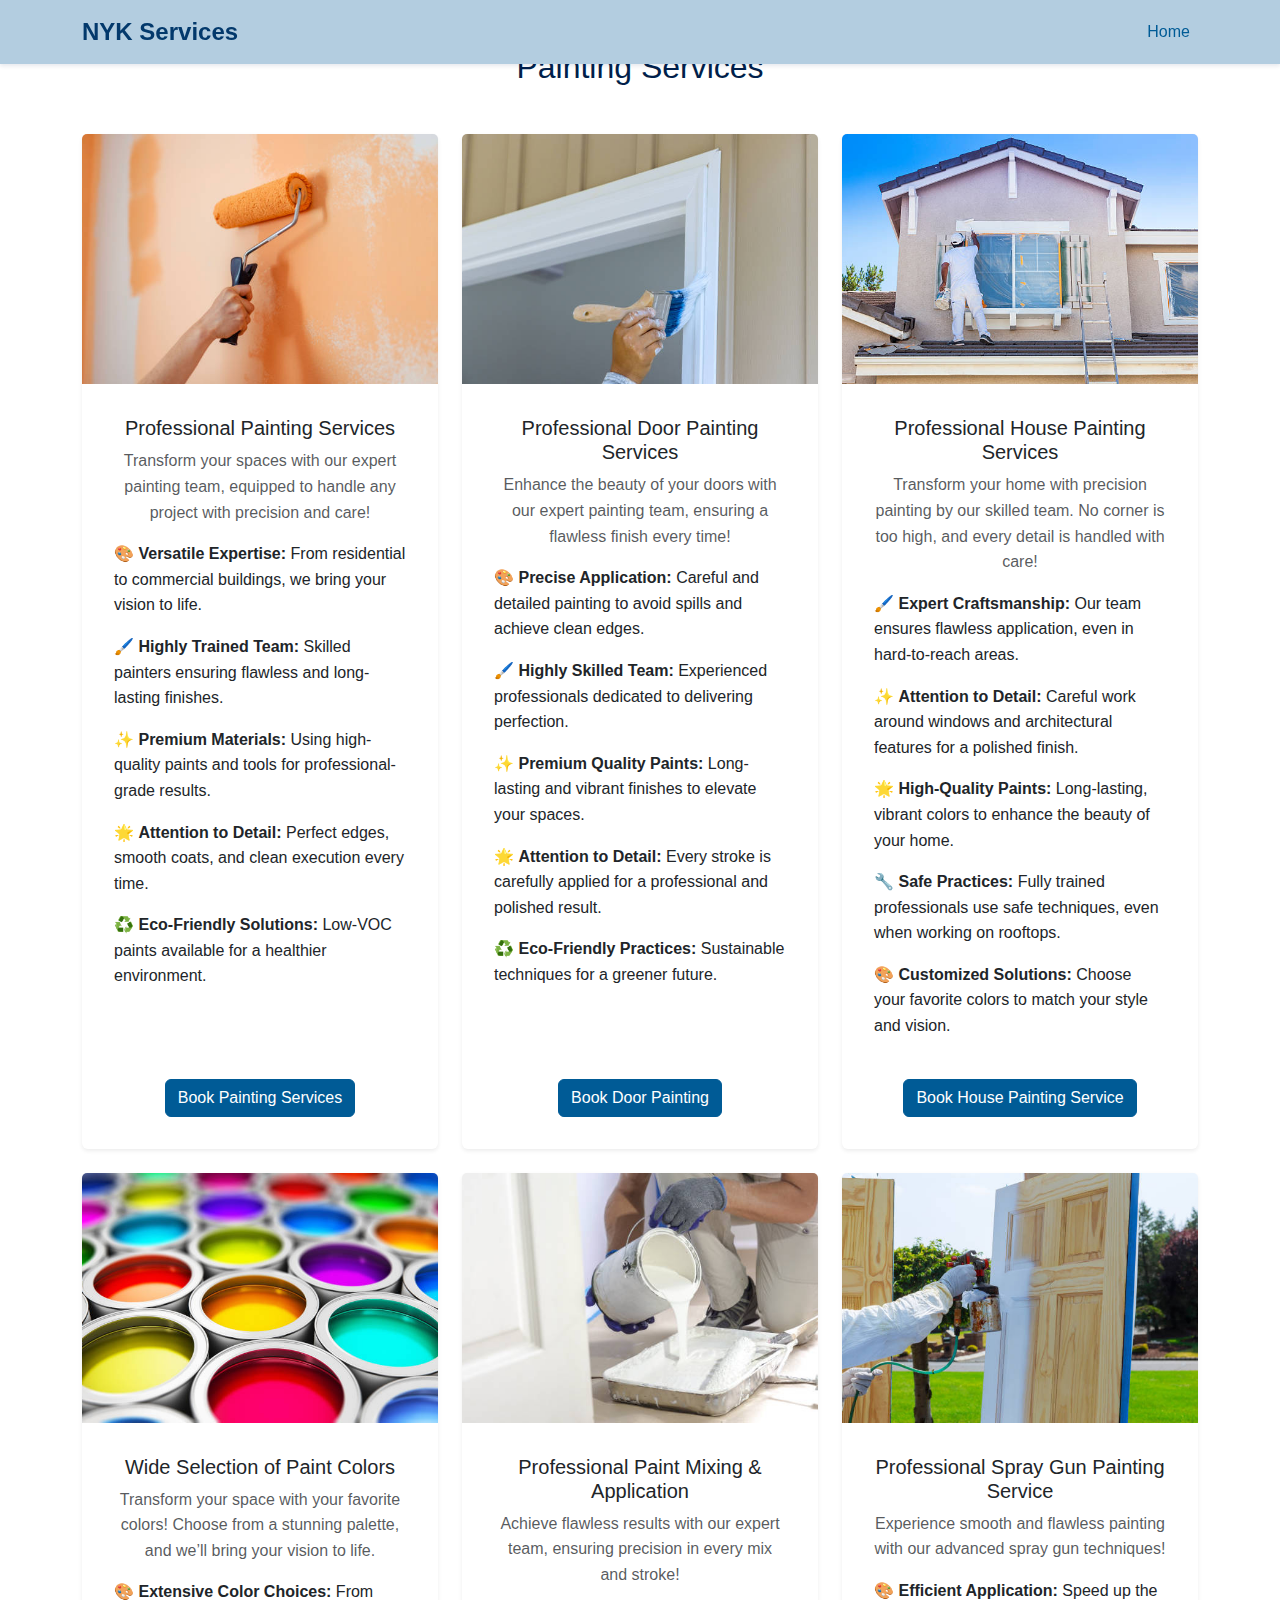
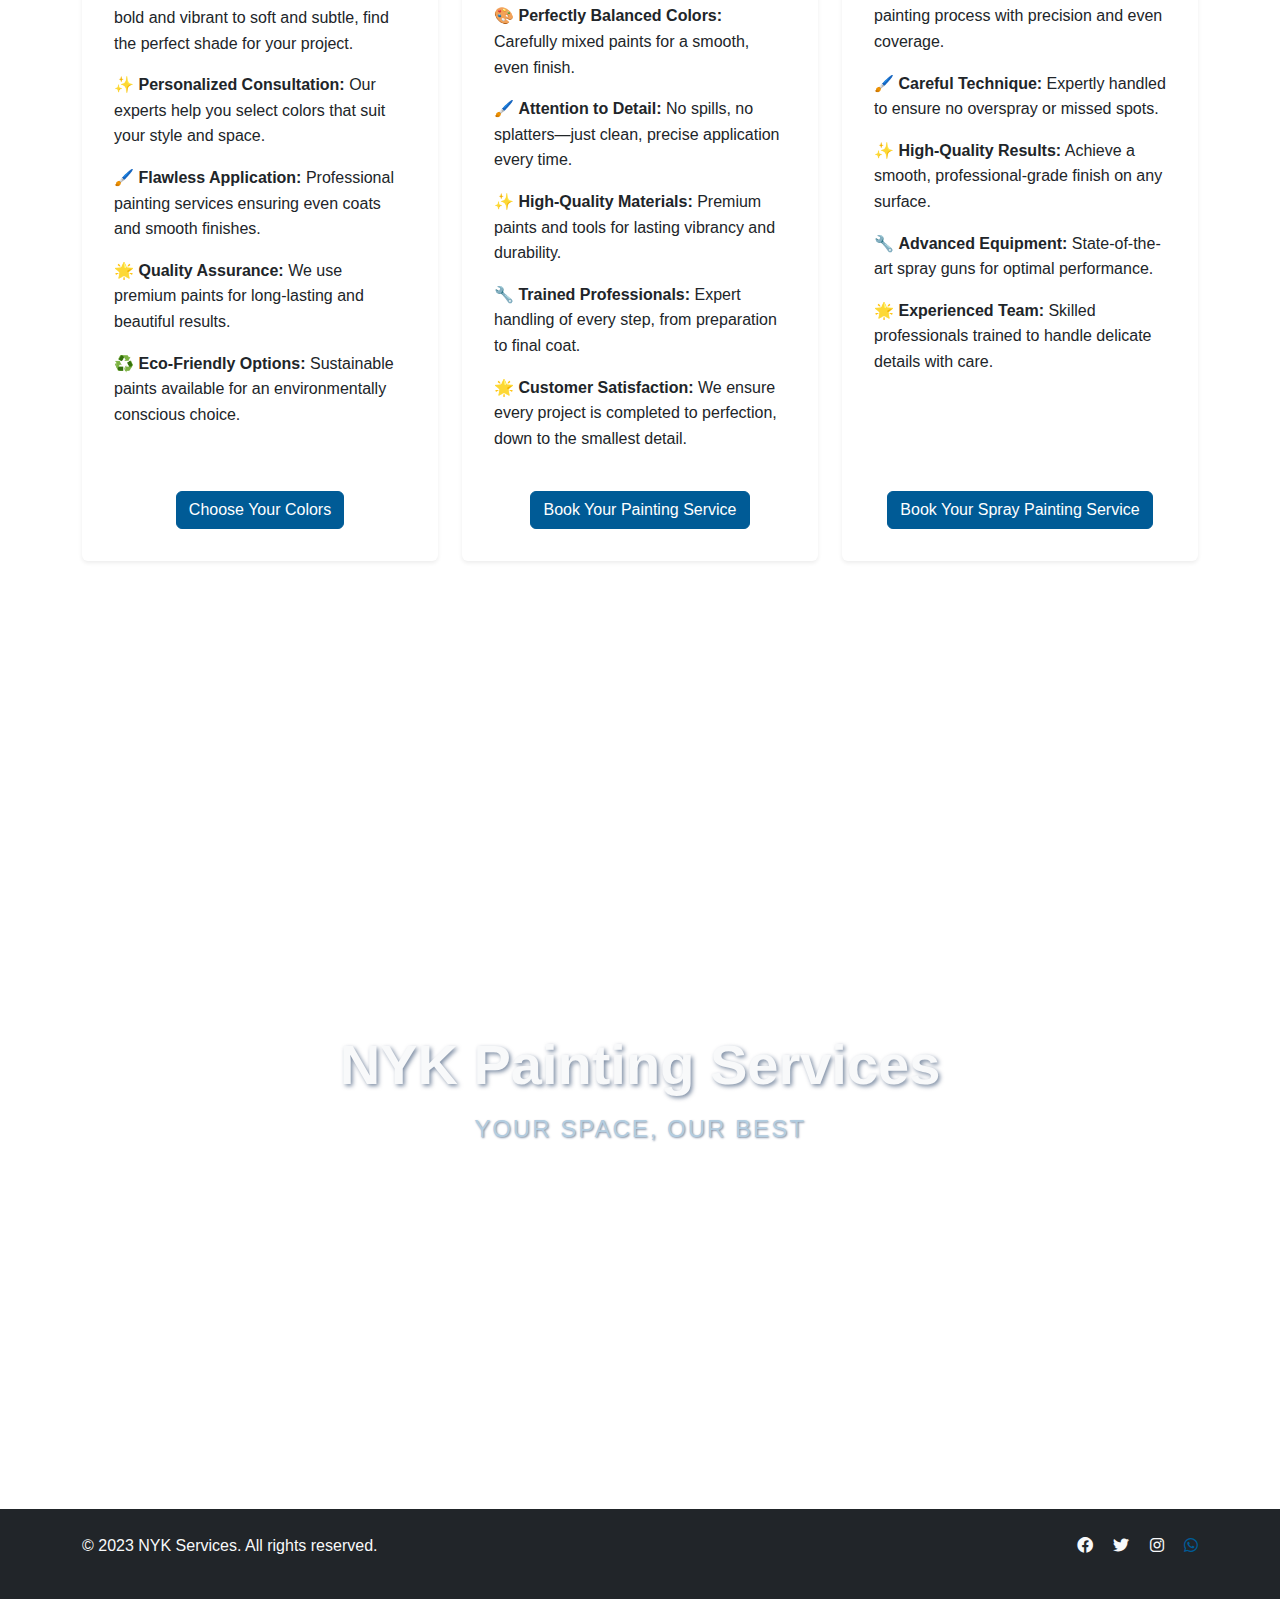
<file: services/painting-service.html>
<!DOCTYPE html>
<html lang="en">
<head>
    <meta charset="UTF-8">
    <meta name="viewport" content="width=device-width, initial-scale=1.0">
    <title>NYK - Automotive Services</title>
    <link href="https://cdn.jsdelivr.net/npm/bootstrap@5.3.0/dist/css/bootstrap.min.css" rel="stylesheet">
    <link href="https://cdnjs.cloudflare.com/ajax/libs/font-awesome/6.0.0/css/all.min.css" rel="stylesheet">
    <link href="../styles.css" rel="stylesheet"> <!-- Ensure correct path to styles.css -->
</head>
<body>
    <!-- Navigation -->
    <nav class="navbar navbar-expand-lg navbar-light bg-light fixed-top">
        <div class="container">
            <a class="navbar-brand" href="#">NYK Services</a>
            <button class="navbar-toggler" type="button" data-bs-toggle="collapse" data-bs-target="#navbarNav">
                <span class="navbar-toggler-icon"></span>
            </button>
            <div class="collapse navbar-collapse" id="navbarNav">
                <ul class="navbar-nav ms-auto">
                    <li class="nav-item"><a class="nav-link" href="../index.html">Home</a></li>
                </ul>
            </div>
        </div>
    </nav>



    <!-- Automotive Services Section -->
<!-- Automotive Services Section -->
<section id="automotive-images" class="py-5" style="background-color: white;">
    <div class="container">
        <h2 class="text-center mb-5">Painting Services</h2>
        <div class="row g-4">

            <!-- Professional Painting Services Card -->
            <div class="col-lg-4 col-md-6">
                <div class="card shadow-sm h-100">
                    <img src="/services/servicesimages/painting/1.jpg" class="card-img-top img-fluid" alt="Interior Cleaning Service" style="object-fit: cover; height: 250px;">
                    <div class="card-body d-flex flex-column">
                        <h5 class="card-title text-center">Professional Painting Services</h5>
                        <p class="text-muted text-center mb-3">Transform your spaces with our expert painting team, equipped to handle any project with precision and care!</p>
                        <ul class="list-unstyled mb-4">
                            <li>🎨 <strong>Versatile Expertise:</strong> From residential to commercial buildings, we bring your vision to life.</li>
                            <li>🖌️ <strong>Highly Trained Team:</strong> Skilled painters ensuring flawless and long-lasting finishes.</li>
                            <li>✨ <strong>Premium Materials:</strong> Using high-quality paints and tools for professional-grade results.</li>
                            <li>🌟 <strong>Attention to Detail:</strong> Perfect edges, smooth coats, and clean execution every time.</li>
                            <li>♻️ <strong>Eco-Friendly Solutions:</strong> Low-VOC paints available for a healthier environment.</li>
                        </ul>
                        <div class="text-center mt-auto">
                            <button type="button" class="btn btn-primary" onclick="window.location.href='./contact.html'">Book Painting Services</button>
                        </div>
                    </div>                                 
                </div>
            </div>

            <!-- Professional Door Painting Services Card -->
            <div class="col-lg-4 col-md-6">
                <div class="card shadow-sm h-100">
                    <img src="/services/servicesimages/painting/2.jpg" class="card-img-top img-fluid" alt="Engine Cleaning Service" style="object-fit: cover; height: 250px;">
                    <div class="card-body d-flex flex-column">
                        <h5 class="card-title text-center">Professional Door Painting Services</h5>
                        <p class="text-muted text-center mb-3">Enhance the beauty of your doors with our expert painting team, ensuring a flawless finish every time!</p>
                        <ul class="list-unstyled mb-4">
                            <li>🎨 <strong>Precise Application:</strong> Careful and detailed painting to avoid spills and achieve clean edges.</li>
                            <li>🖌️ <strong>Highly Skilled Team:</strong> Experienced professionals dedicated to delivering perfection.</li>
                            <li>✨ <strong>Premium Quality Paints:</strong> Long-lasting and vibrant finishes to elevate your spaces.</li>
                            <li>🌟 <strong>Attention to Detail:</strong> Every stroke is carefully applied for a professional and polished result.</li>
                            <li>♻️ <strong>Eco-Friendly Practices:</strong> Sustainable techniques for a greener future.</li>
                        </ul>
                        <div class="text-center mt-auto">
                            <button type="button" class="btn btn-primary" onclick="window.location.href='./contact.html'">Book Door Painting</button>
                        </div>
                    </div>                                 
                </div>
            </div>

            <!-- Professional House Painting Services Card -->
            <div class="col-lg-4 col-md-6">
                <div class="card shadow-sm h-100">
                    <img src="/services/servicesimages/painting/6.jpg" class="card-img-top img-fluid" alt="Wheel Deep Cleaning" style="object-fit: cover; height: 250px;">
                    <div class="card-body d-flex flex-column">
                        <h5 class="card-title text-center">Professional House Painting Services</h5>
                        <p class="text-muted text-center mb-3">Transform your home with precision painting by our skilled team. No corner is too high, and every detail is handled with care!</p>
                        <ul class="list-unstyled mb-4">
                            <li>🖌️ <strong>Expert Craftsmanship:</strong> Our team ensures flawless application, even in hard-to-reach areas.</li>
                            <li>✨ <strong>Attention to Detail:</strong> Careful work around windows and architectural features for a polished finish.</li>
                            <li>🌟 <strong>High-Quality Paints:</strong> Long-lasting, vibrant colors to enhance the beauty of your home.</li>
                            <li>🔧 <strong>Safe Practices:</strong> Fully trained professionals use safe techniques, even when working on rooftops.</li>
                            <li>🎨 <strong>Customized Solutions:</strong> Choose your favorite colors to match your style and vision.</li>
                        </ul>
                        <div class="text-center mt-auto">
                            <button type="button" class="btn btn-primary" onclick="window.location.href='./contact.html'">Book House Painting Service</button>
                        </div>
                    </div>                               
                </div>
            </div>

            <!-- Wide Selection of Paint Colors Card -->
            <div class="col-lg-4 col-md-6">
                <div class="card shadow-sm h-100">
                    <img src="/services/servicesimages/painting/3.jpg" class="card-img-top img-fluid" alt="Car Polishing Service" style="object-fit: cover; height: 250px;">
                    <div class="card-body d-flex flex-column">
                        <h5 class="card-title text-center">Wide Selection of Paint Colors</h5>
                        <p class="text-muted text-center mb-3">Transform your space with your favorite colors! Choose from a stunning palette, and we’ll bring your vision to life.</p>
                        <ul class="list-unstyled mb-4">
                            <li>🎨 <strong>Extensive Color Choices:</strong> From bold and vibrant to soft and subtle, find the perfect shade for your project.</li>
                            <li>✨ <strong>Personalized Consultation:</strong> Our experts help you select colors that suit your style and space.</li>
                            <li>🖌️ <strong>Flawless Application:</strong> Professional painting services ensuring even coats and smooth finishes.</li>
                            <li>🌟 <strong>Quality Assurance:</strong> We use premium paints for long-lasting and beautiful results.</li>
                            <li>♻️ <strong>Eco-Friendly Options:</strong> Sustainable paints available for an environmentally conscious choice.</li>
                        </ul>
                        <div class="text-center mt-auto">
                            <button type="button" class="btn btn-primary" onclick="window.location.href='./contact.html'">Choose Your Colors</button>
                        </div>
                    </div>                    
                </div>                                    
            </div>

            <!-- Professional Paint Mixing & Application Card -->
            <div class="col-lg-4 col-md-6">
                <div class="card shadow-sm h-100">
                    <img src="/services/servicesimages/painting/4.jpg" class="card-img-top img-fluid" alt="Wheel Deep Cleaning" style="object-fit: cover; height: 250px;">
                    <div class="card-body d-flex flex-column">
                        <h5 class="card-title text-center">Professional Paint Mixing & Application</h5>
                        <p class="text-muted text-center mb-3">Achieve flawless results with our expert team, ensuring precision in every mix and stroke!</p>
                        <ul class="list-unstyled mb-4">
                            <li>🎨 <strong>Perfectly Balanced Colors:</strong> Carefully mixed paints for a smooth, even finish.</li>
                            <li>🖌️ <strong>Attention to Detail:</strong> No spills, no splatters—just clean, precise application every time.</li>
                            <li>✨ <strong>High-Quality Materials:</strong> Premium paints and tools for lasting vibrancy and durability.</li>
                            <li>🔧 <strong>Trained Professionals:</strong> Expert handling of every step, from preparation to final coat.</li>
                            <li>🌟 <strong>Customer Satisfaction:</strong> We ensure every project is completed to perfection, down to the smallest detail.</li>
                        </ul>
                        <div class="text-center mt-auto">
                            <button type="button" class="btn btn-primary" onclick="window.location.href='./contact.html'">Book Your Painting Service</button>
                        </div>
                    </div>                                 
                </div>
            </div>

            <!-- Professional Spray Gun Painting Service Card -->
            <div class="col-lg-4 col-md-6">
                <div class="card shadow-sm h-100">
                    <img src="/services/servicesimages/painting/spary painting4.jpg" class="card-img-top img-fluid" alt="Full Body Wash" style="object-fit: cover; height: 250px;">
                    <div class="card-body d-flex flex-column">
                        <h5 class="card-title text-center">Professional Spray Gun Painting Service</h5>
                        <p class="text-muted text-center mb-3">Experience smooth and flawless painting with our advanced spray gun techniques!</p>
                        <ul class="list-unstyled mb-4">
                            <li>🎨 <strong>Efficient Application:</strong> Speed up the painting process with precision and even coverage.</li>
                            <li>🖌️ <strong>Careful Technique:</strong> Expertly handled to ensure no overspray or missed spots.</li>
                            <li>✨ <strong>High-Quality Results:</strong> Achieve a smooth, professional-grade finish on any surface.</li>
                            <li>🔧 <strong>Advanced Equipment:</strong> State-of-the-art spray guns for optimal performance.</li>
                            <li>🌟 <strong>Experienced Team:</strong> Skilled professionals trained to handle delicate details with care.</li>
                        </ul>
                        <div class="text-center mt-auto">
                            <button type="button" class="btn btn-primary" onclick="window.location.href='./contact.html'">Book Your Spray Painting Service</button>
                        </div>
                    </div>                                                        
                </div>
            </div>
        </div>
    </div>
</section>

     <!-- Hero Section -->
     <header id="home" class="hero">
        <div class="hero-slider">
            <div class="slide" style="background-image: url('servicesimages/painting/spary\ painting6.jpg');"></div>
        </div>
        <div class="hero-content">
            <div class="container h-100">
                <div class="row h-100 align-items-center">
                    <div class="col-12 text-center">
                        <h1 class="fw-bold text-light">NYK Painting Services</h1>
                        <h4 class="text-white mb-4 fw-light" style="letter-spacing: 2px; text-transform: uppercase;">Your Space, Our Best</h4>
                    </div>
                </div>
            </div>
        </div>
    </header>
    <!-- Footer -->
    <footer class="bg-dark text-light py-4">
        <div class="container">
            <div class="row">
                <div class="col-md-6">
                    <p>&copy; 2023 NYK Services. All rights reserved.</p>
                </div>
                <div class="col-md-6 text-md-end">
                    <a href="#" class="text-light me-3"><i class="fab fa-facebook"></i></a>
                    <a href="#" class="text-light me-3"><i class="fab fa-twitter"></i></a>
                    <a href="#" class="text-light me-3"><i class="fab fa-instagram"></i></a>
                    <a href="https://wa.me/270635975488" target="_blank" class="text-light"><i class="fab fa-whatsapp"></i></a>
                </div>
            </div>
        </div>
    </footer>
    <script src="https://cdn.jsdelivr.net/npm/bootstrap@5.3.0/dist/js/bootstrap.bundle.min.js"></script>
</body>
</html>
</file>
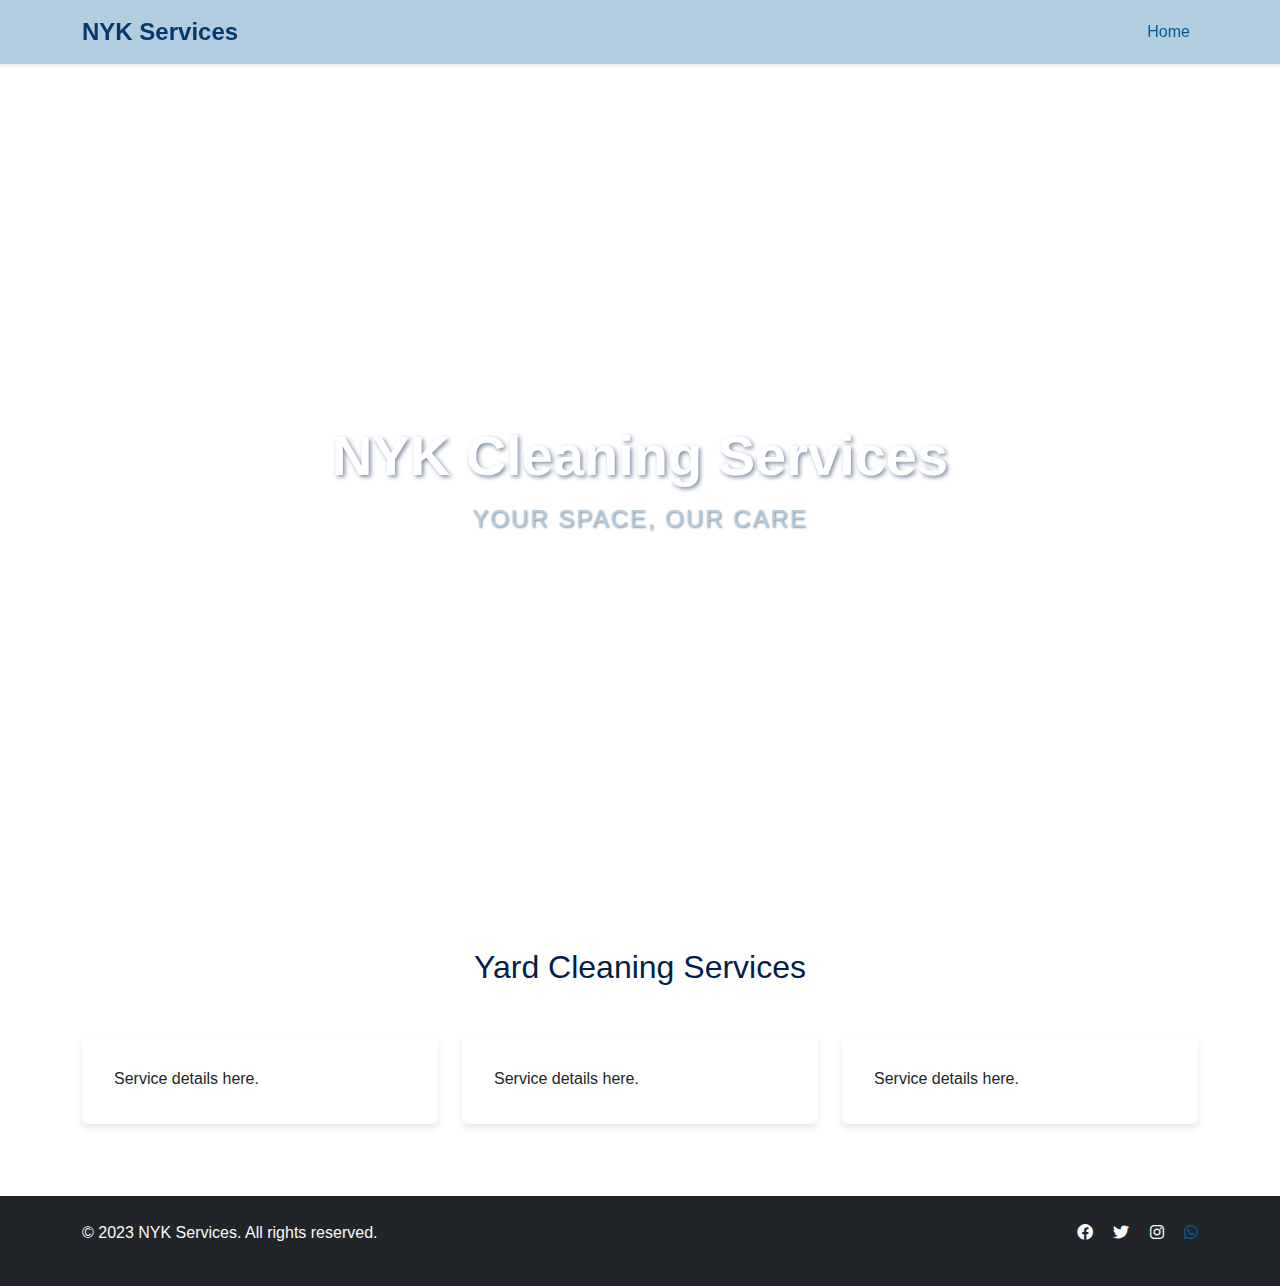
<file: services/yardcleaningandgardening-service.html>
<!DOCTYPE html>
<html lang="en">
<head>
    <meta charset="UTF-8">
    <meta name="viewport" content="width=device-width, initial-scale=1.0">
    <title>NYK - Cleaning Services</title>
    <link href="https://cdn.jsdelivr.net/npm/bootstrap@5.3.0/dist/css/bootstrap.min.css" rel="stylesheet">
    <link href="https://cdnjs.cloudflare.com/ajax/libs/font-awesome/6.0.0/css/all.min.css" rel="stylesheet">
    <link href="../styles.css" rel="stylesheet"> <!-- Ensure correct path to styles.css -->
</head>
<body>
    <!-- Navigation -->
    <nav class="navbar navbar-expand-lg navbar-light bg-light fixed-top">
        <div class="container">
            <a class="navbar-brand" href="#">NYK Services</a>
            <button class="navbar-toggler" type="button" data-bs-toggle="collapse" data-bs-target="#navbarNav">
                <span class="navbar-toggler-icon"></span>
            </button>
            <div class="collapse navbar-collapse" id="navbarNav">
                <ul class="navbar-nav ms-auto">
                    <li class="nav-item"><a class="nav-link" href="../index.html">Home</a></li>
                </ul>
            </div>
        </div>
    </nav>

    <!-- Hero Section -->
    <header id="home" class="hero">
        <div class="hero-content">
            <div class="container h-100">
                <div class="row h-100 align-items-center">
                    <div class="col-12 text-center">
                        <h1 class="fw-bold">NYK Cleaning Services</h1>
                        <h4 class="text-white mb-4 fw-light" style="letter-spacing: 2px; text-transform: uppercase;">Your Space, Our Care</h4>
                    </div>
                </div>
            </div>
        </div>
    </header>

    <section id="testimonials" class="py-5">
        <div class="container">
            <h2 class="text-center mb-5">Yard Cleaning Services</h2>
            <div class="row">
                <div class="col-md-4 mb-4">
                    <div class="card h-100">
                        <div class="card-body">
                            <p class="card-text">Service details here.</p>
                        </div>
                    </div>
                </div>
                <div class="col-md-4 mb-4">
                    <div class="card h-100">
                        <div class="card-body">
                            <p class="card-text">Service details here.</p>
                        </div>
                    </div>
                </div>
                <div class="col-md-4 mb-4">
                    <div class="card h-100">
                        <div class="card-body">
                            <p class="card-text">Service details here.</p>
                        </div>
                    </div>
                </div>
            </div>
        </div>
    </section>

    <!-- Footer -->
    <footer class="bg-dark text-light py-4">
        <div class="container">
            <div class="row">
                <div class="col-md-6">
                    <p>&copy; 2023 NYK Services. All rights reserved.</p>
                </div>
                <div class="col-md-6 text-md-end">
                    <a href="#" class="text-light me-3"><i class="fab fa-facebook"></i></a>
                    <a href="#" class="text-light me-3"><i class="fab fa-twitter"></i></a>
                    <a href="#" class="text-light me-3"><i class="fab fa-instagram"></i></a>
                    <a href="https://wa.me/270635975488" target="_blank" class="text-light"><i class="fab fa-whatsapp"></i></a>
                </div>
            </div>
        </div>
    </footer>

    <script src="https://cdn.jsdelivr.net/npm/bootstrap@5.3.0/dist/js/bootstrap.bundle.min.js"></script>
</body>
</html>
</file>
<file: styles.css>
/* Global Styles */
:root {
    --darkest-blue: #011f4b;    /* Darkest shade */
    --dark-blue: #03396c;       /* Dark shade */
    --medium-blue: #005b96;     /* Medium shade */
    --light-blue: #6497b1;      /* Light shade */
    --lightest-blue: #b3cde0;   /* Lightest shade */
}

body {
    font-family: 'Segoe UI', Tahoma, Geneva, Verdana, sans-serif;
    line-height: 1.6;
    color: var(--darkest-blue);
}

/* Navigation */
.navbar {
    box-shadow: 0 2px 4px rgba(1,31,75,0.1);
    background-color: white !important;
}

.navbar-brand {
    font-weight: bold;
    font-size: 1.5rem;
    color: var(--dark-blue) !important;
}

.nav-link {
    color: var(--medium-blue) !important;
}

.nav-link:hover {
    color: var(--dark-blue) !important;
}

/* Hero Section */
.hero {
    position: relative;
    height: 100vh;
    color: white;
    padding-top: 80px;
    overflow: hidden;
}

.video-background {
    position: absolute;
    top: 0;
    left: 0;
    width: 100%;
    height: 100%;
    z-index: 0;
}

.video-background video {
    width: 100%;
    height: 100%;
    object-fit: cover;
}

.hero-content {
    position: relative;
    z-index: 1;
    height: 100%;
}

.hero h1 {
    font-size: 3.5rem;
    margin-bottom: 1rem;
    text-shadow: 2px 2px 4px rgba(1,31,75,0.5);
}

.hero .lead {
    font-size: 1.5rem;
    margin-bottom: 2rem;
    text-shadow: 1px 1px 2px rgba(1,31,75,0.5);
}

.hero h4 {
    color: var(--lightest-blue) !important;
    text-shadow: 1px 1px 2px rgba(1,31,75,0.5);
}

/* Services Section */
.card {
    border: none;
    transition: transform 0.3s ease;
    box-shadow: 0 4px 6px rgba(1,31,75,0.1);
}

.card:hover {
    transform: translateY(-5px);
}

.card-body {
    padding: 2rem;
}

.card i {
    color: var(--medium-blue);
}

/* About Section */
.list-unstyled li {
    margin-bottom: 1rem;
}

.list-unstyled i {
    color: var(--medium-blue);
}

/* Testimonials */
.testimonials .card {
    background-color: var(--lightest-blue);
}

.blockquote-footer {
    color: var(--dark-blue);
}

/* Contact Section */
.form-control {
    padding: 0.75rem;
    border-radius: 0.25rem;
    border: 1px solid var(--light-blue);
}

.form-control:focus {
    border-color: var(--medium-blue);
    box-shadow: 0 0 0 0.2rem rgba(0,91,150,0.25);
}

.contact-info {
    padding: 2rem;
    background-color: white;
    border-radius: 0.5rem;
    box-shadow: 0 4px 6px rgba(1,31,75,0.1);
}

.contact-info i {
    color: var(--medium-blue);
}

/* WhatsApp Icon */
.fa-whatsapp {
    color: var(--medium-blue) !important;
}

.fa-whatsapp:hover {
    color: var(--dark-blue) !important;
}

/* Footer */
footer a {
    text-decoration: none;
    transition: color 0.3s ease;
}

footer a:hover {
    color: var(--medium-blue) !important;
}

/* Responsive Design */
@media (max-width: 768px) {
    .hero h1 {
        font-size: 2.5rem;
    }
    
    .hero .lead {
        font-size: 1.2rem;
    }
    
    .contact-info {
        margin-top: 2rem;
    }
}

/* Animations */
.btn {
    transition: all 0.3s ease;
}

.btn-primary {
    background-color: var(--medium-blue) !important;
    border-color: var(--medium-blue) !important;
}

.btn-primary:hover {
    background-color: var(--dark-blue) !important;
    border-color: var(--dark-blue) !important;
    transform: translateY(-2px);
    box-shadow: 0 4px 8px rgba(1,31,75,0.2);
}

/* Additional Features */
.section-padding {
    padding: 100px 0;
}

.bg-light {
    background-color: var(--lightest-blue) !important;
}

/* Smooth Scrolling */
html {
    scroll-behavior: smooth;
}
</file>
